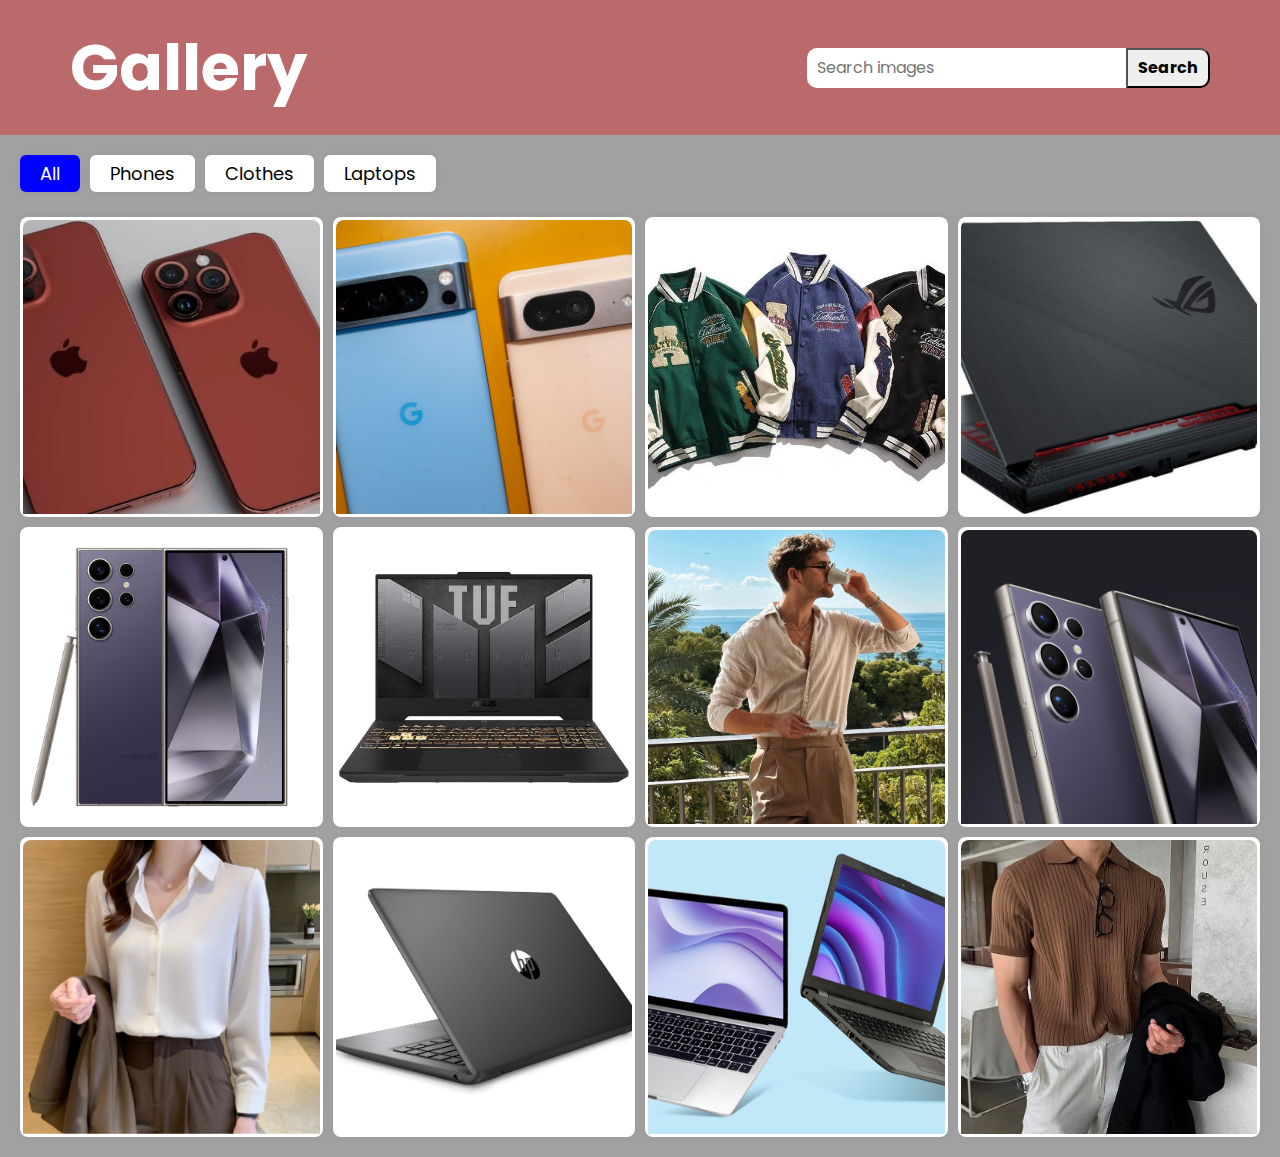
<file: Image gallery/index.html>
<!DOCTYPE html>
<html lang="en">
<head>
    <meta charset="UTF-8">
    <meta name="viewport" content="width=device-width, initial-scale=1.0">
    <title>Image Gallery</title>
    <link rel="stylesheet" href="style.css">
</head>
<body>
    <section class="header">
        <div class="logo">
            <h1>Gallery</h1>
        </div>
        <div class="search">
            <input type="search" placeholder="Search images" name="input-box" id="search-input" onkeyup="searchFun()" >
            <button id="search-btn">Search</button> 
        </div>
    </section>
    <!-- main container -->
    <section class="container">
        <div class="filter-buttons">
            <button class="active" data-name="all">All</button>
            <button data-name="phones">Phones</button>
            <button data-name="clothes">Clothes</button>
            <button data-name="laptops">Laptops</button>
        </div>
        <!-- images section -->
        <div class="filterable-cards" id="filterable-cards">
            <div class="card" data-name="phones">
                <img src="images/phones/iphone-15-launchpng-200418-16x9.png" onclick="imageview(this.src)" alt="">
            </div>
            <div class="card" data-name="phones">
                <img src="images/phones/Google Pixel 8 and Pixel 8 Pro.jpg" onclick="imageview(this.src)" alt="">
            </div>
            <div class="card" data-name="clothes">
                <img src="images/clothes/Green Bomber jackets.jpeg" onclick="imageview(this.src)" alt="">
            </div>
            <div class="card" data-name="laptops">
                <img src="images/laptops/Asus ROG.jpg" onclick="imageview(this.src)" alt="">
            </div>
            <div class="card" data-name="phones">
                <img src="images/phones/Galaxy S24 Ultra.png" onclick="imageview(this.src)" alt="">
            </div>
            <div class="card" data-name="laptops">
                <img src="images/laptops/asus-tuf-f15.jpg" onclick="imageview(this.src)" alt="">
            </div>
            <div class="card" data-name="clothes">
                <img src="images/clothes/old money dress.jpeg" onclick="imageview(this.src)" alt="">
            </div>
            <div class="card" data-name="phones">
                <img src="images/phones/galaxy-s24-ultra-titanium-violet.jpg" onclick="imageview(this.src)" alt="">
            </div>
            <div class="card" data-name="clothes">
                <img src="images/clothes/formal shirt.jpg" onclick="imageview(this.src)" alt="">
            </div>
            <div class="card" data-name="laptops">
                <img src="images/laptops/HP.jpeg" onclick="imageview(this.src)" alt="">
            </div>
            <div class="card" data-name="laptops">
                <img src="images/laptops/dell.jpg" onclick="imageview(this.src)" alt="">
            </div>
            <div class="card" data-name="clothes">
                <img src="images/clothes/formal men.jpg" onclick="imageview(this.src)" alt="">
            </div>
        </div>
        <div id="FullImageView">
            <img id="FullImage">
            <span id="CloseButton" onclick="CloseFullView()">&times;</span>
        </div>
    </section>
    
    <script src="main.js"></script>
</body>
</html>
</file>
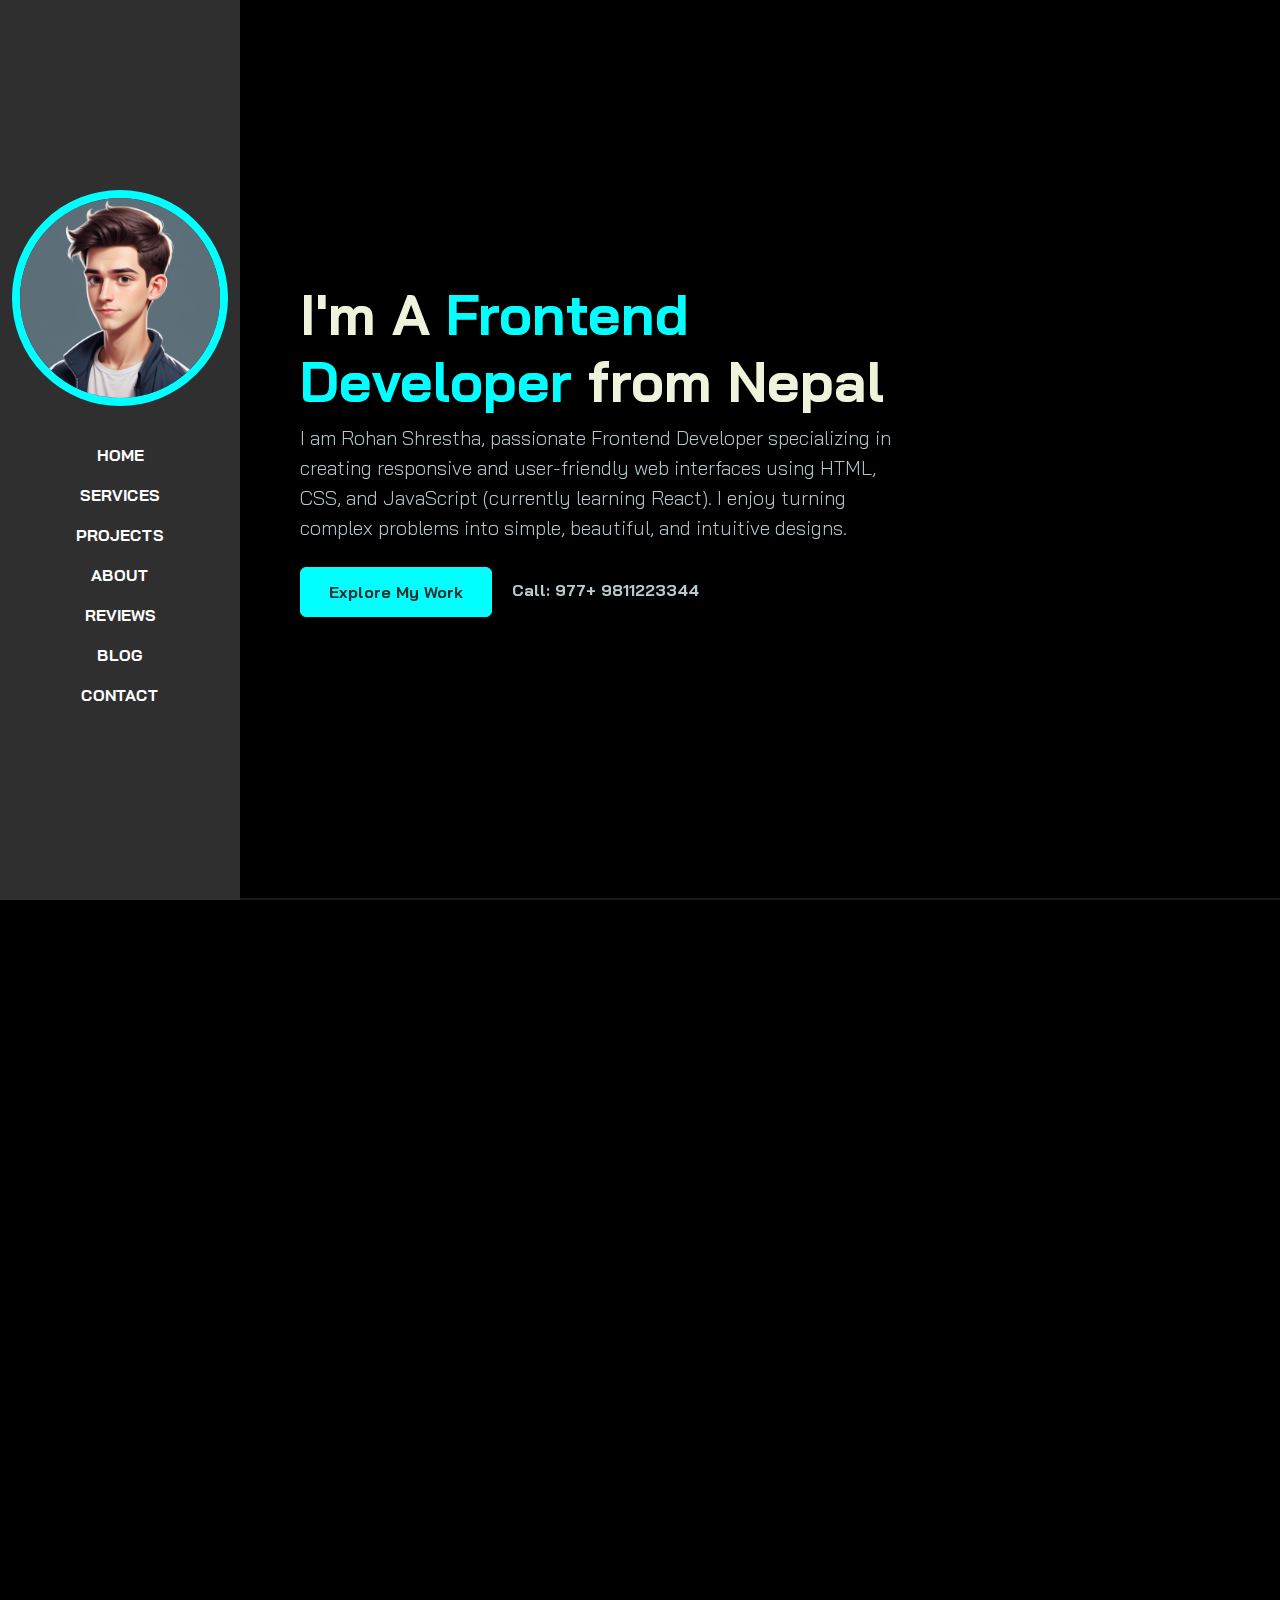
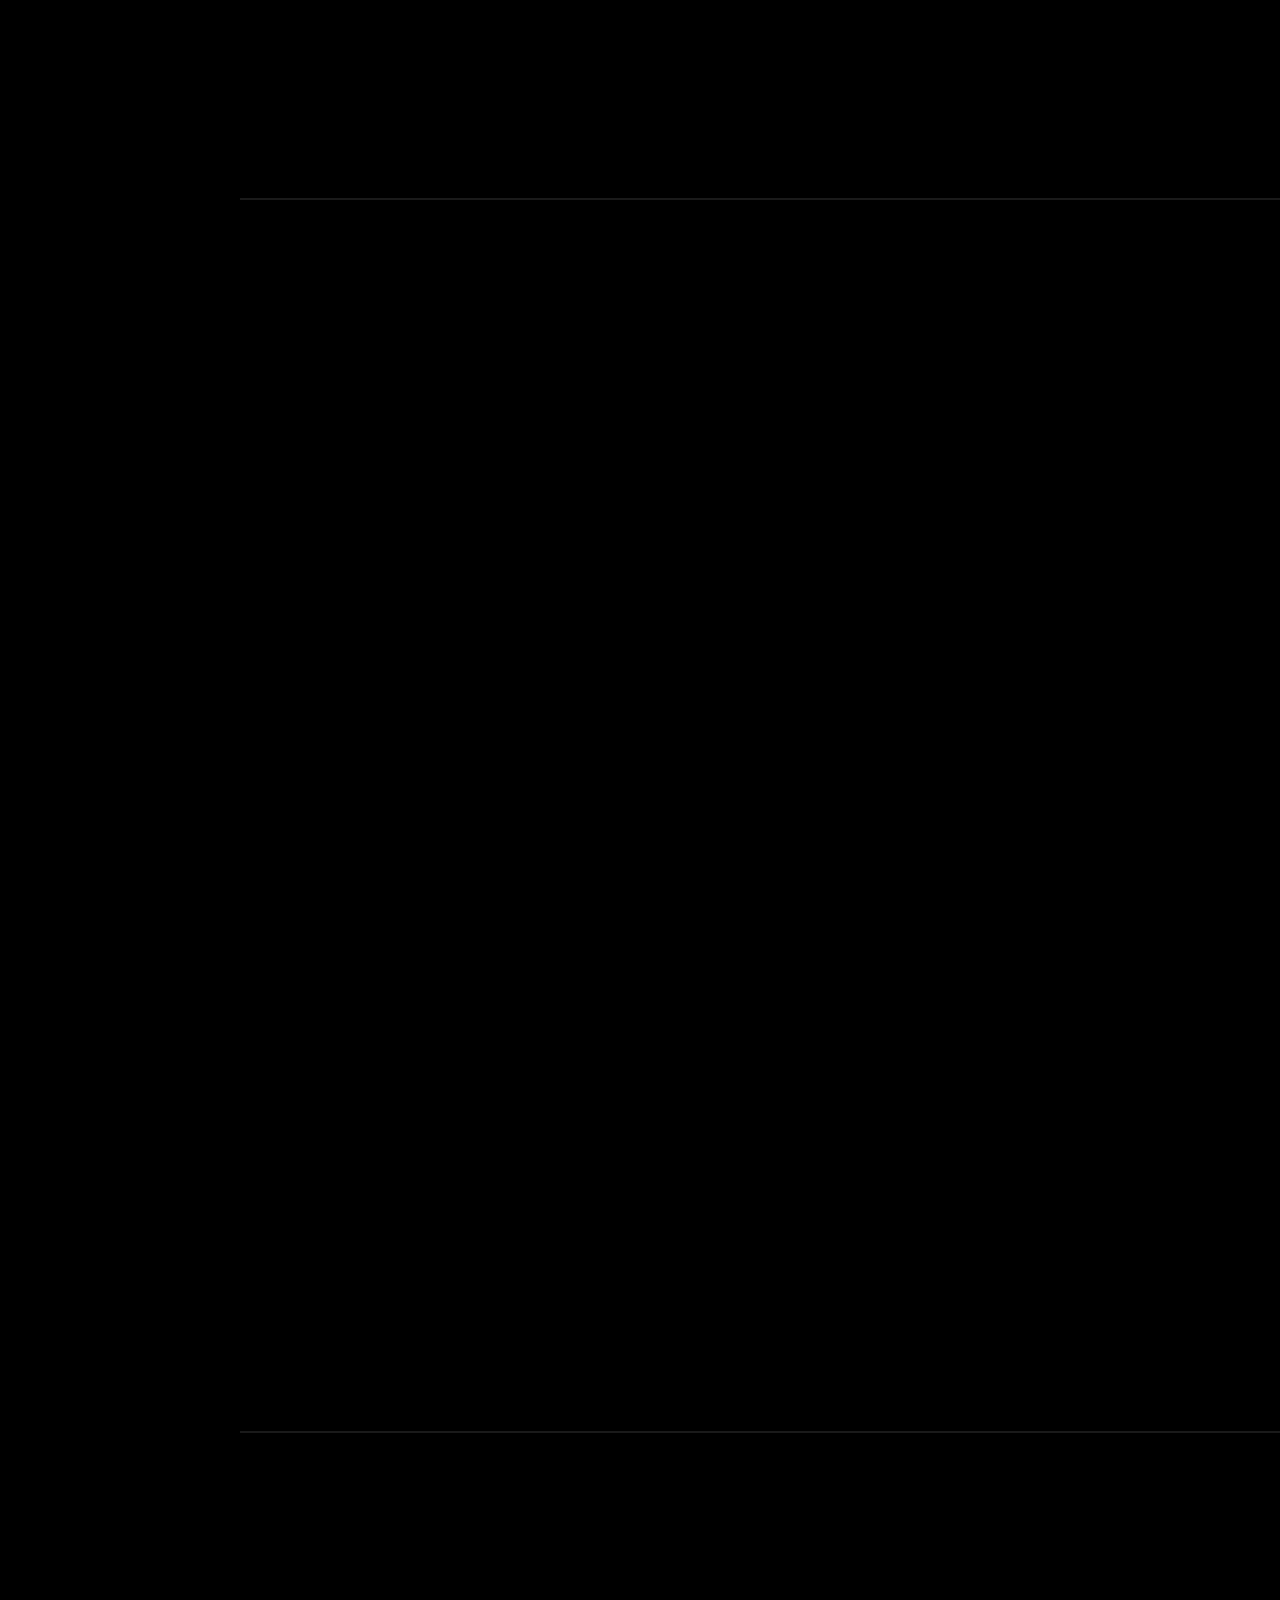
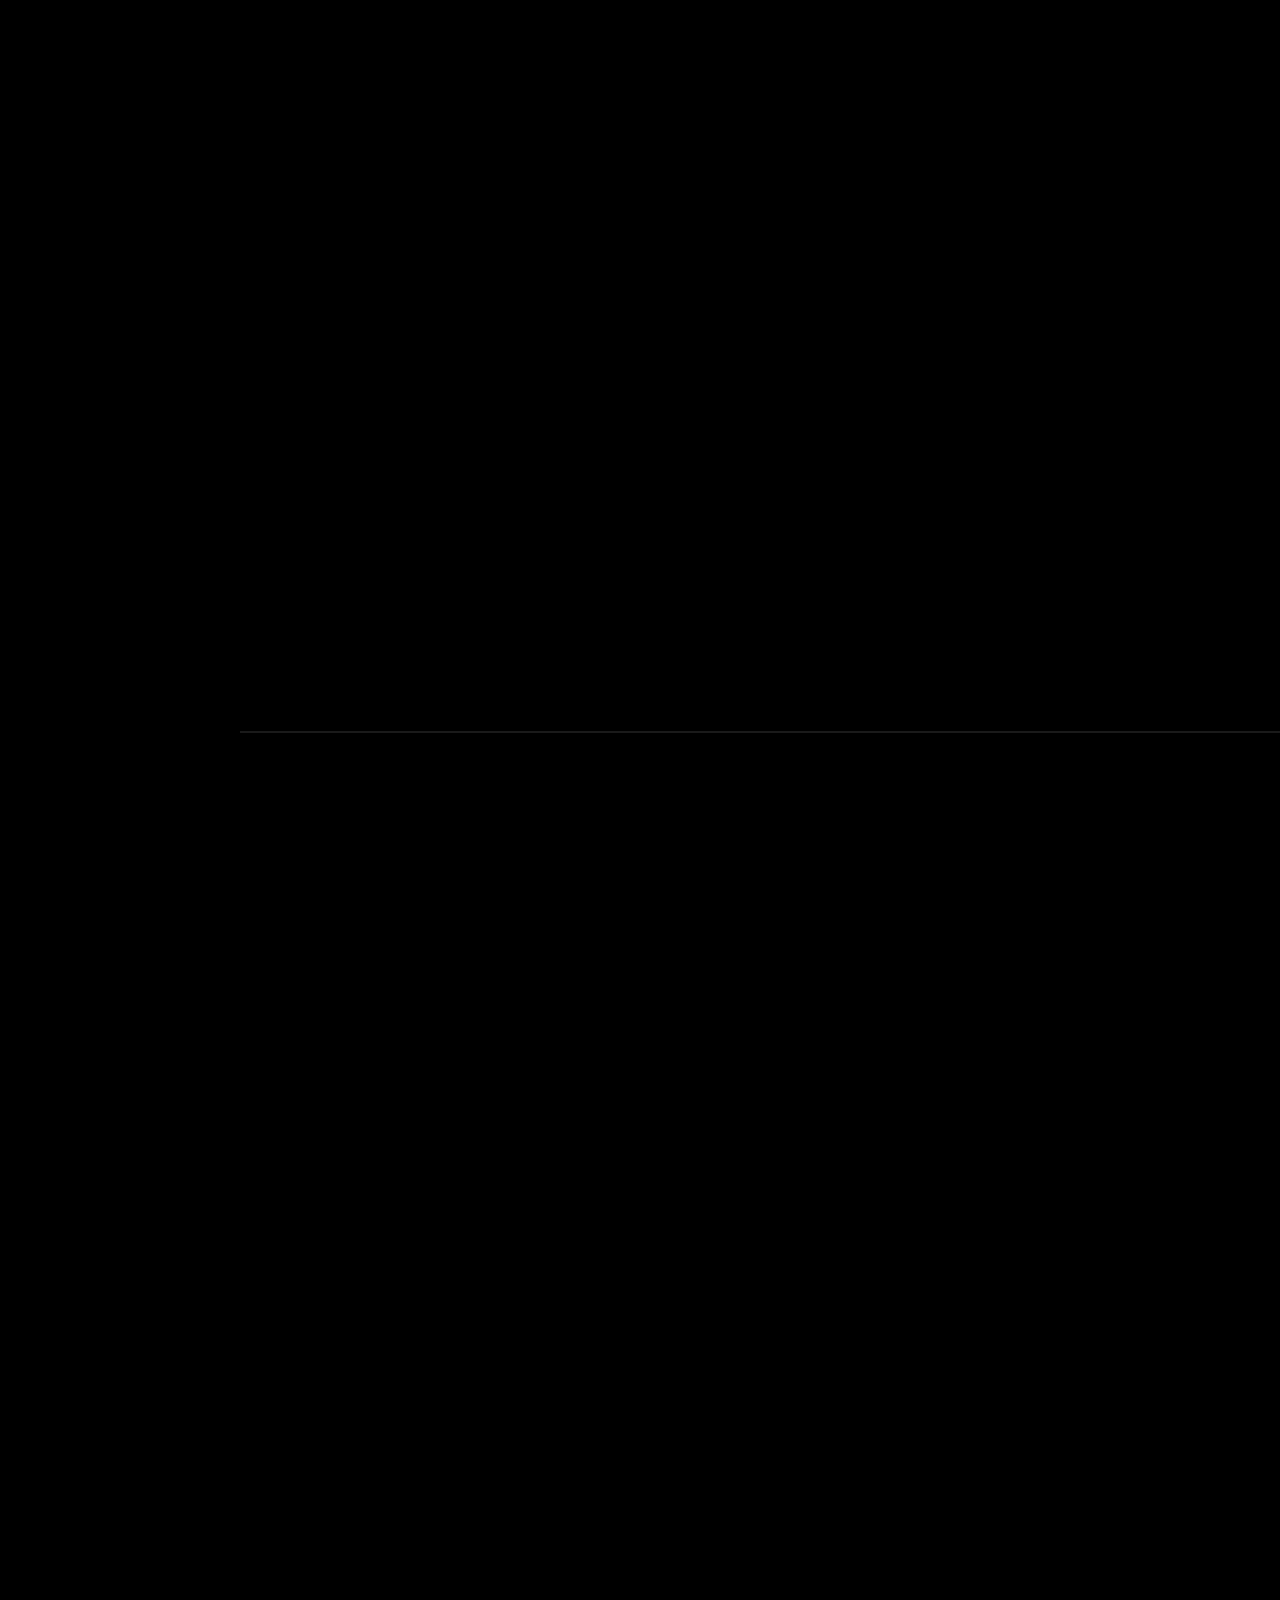
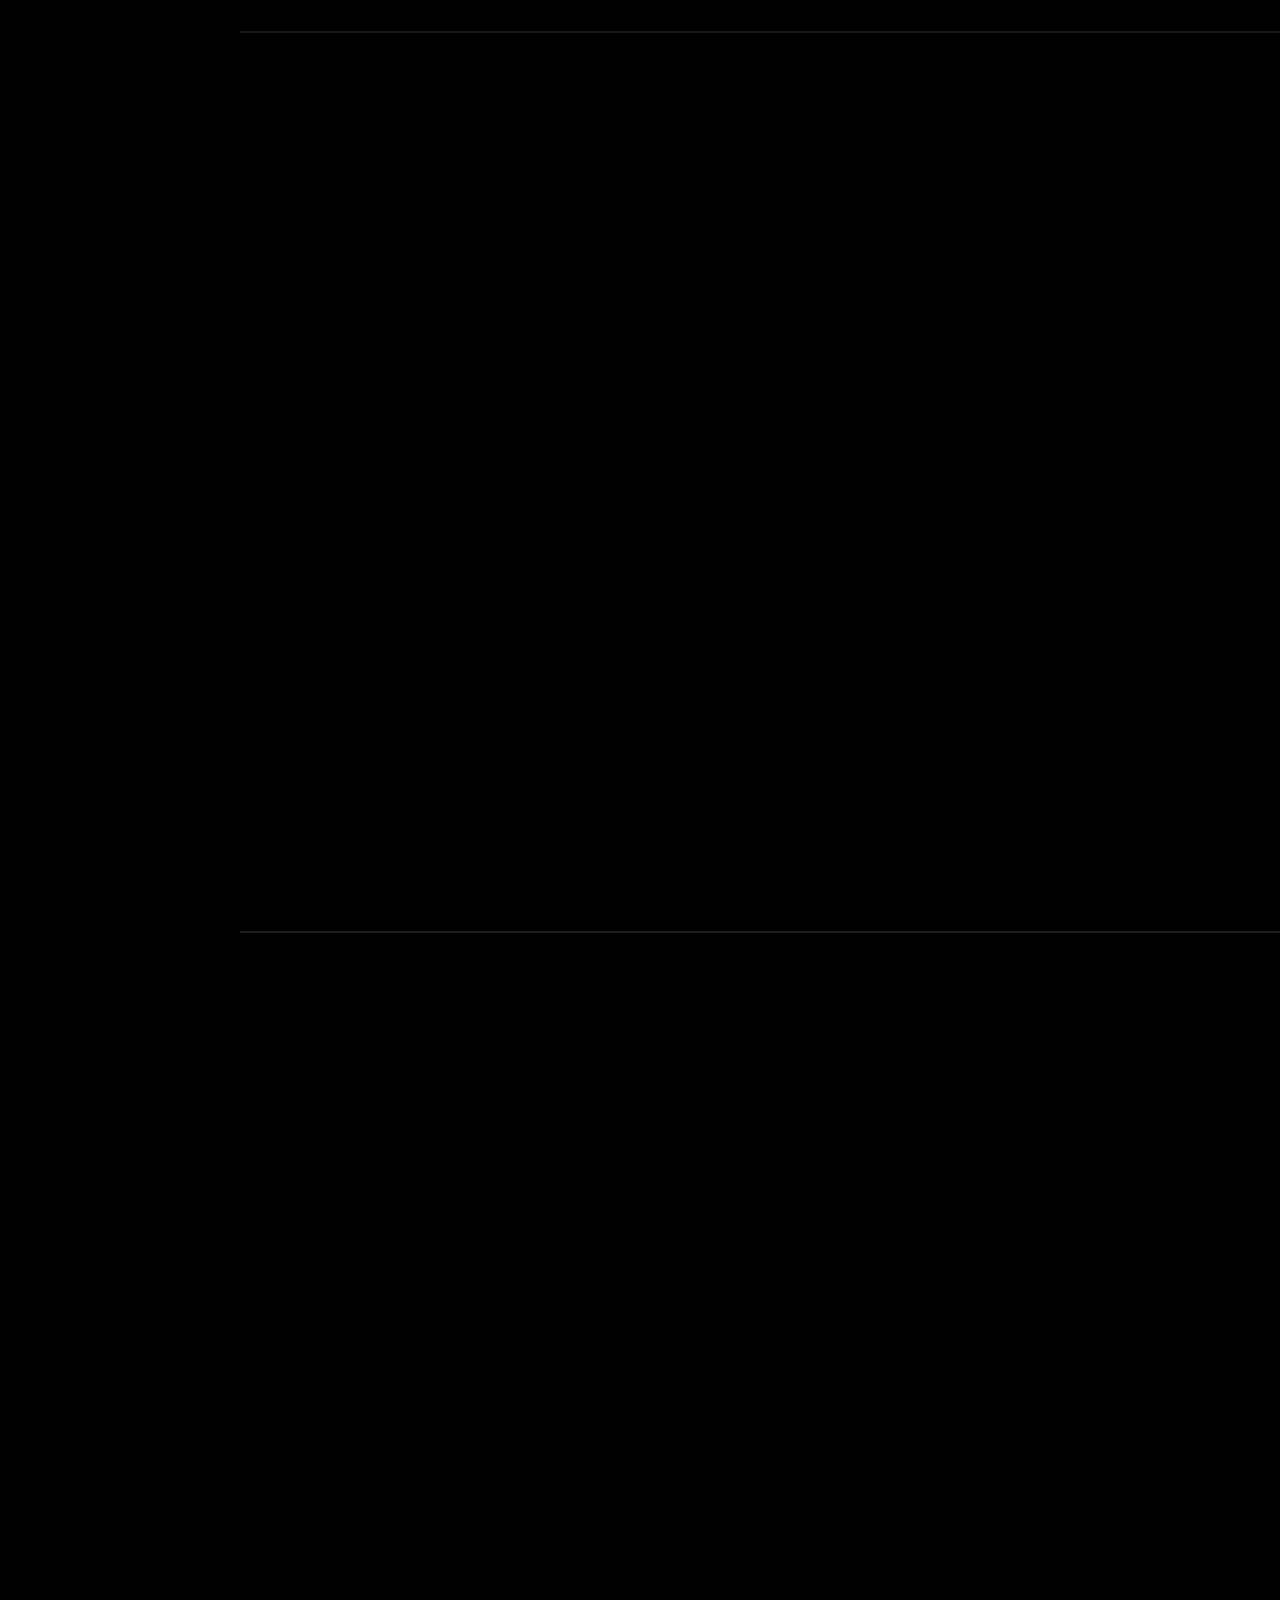
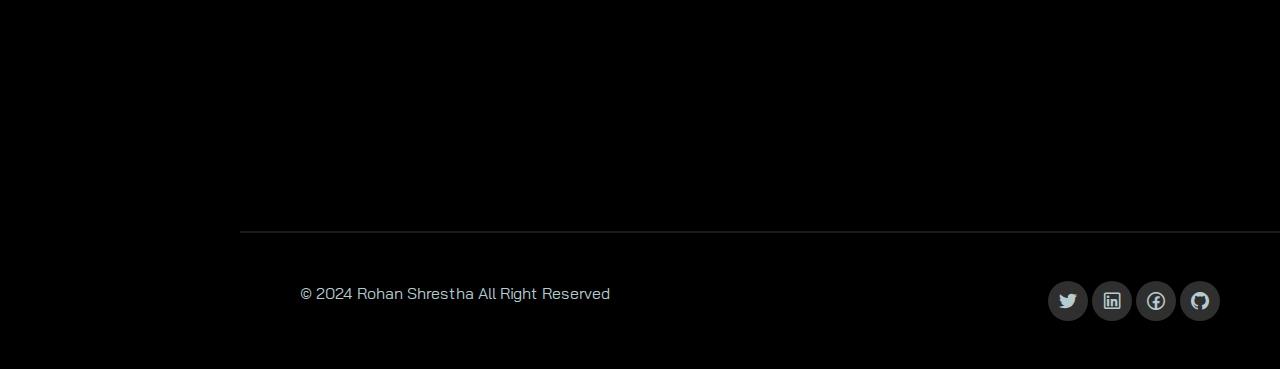
<file: Rohan Portfolio/index.html>
<!DOCTYPE html>
<html lang="en">
<head>
    <meta charset="UTF-8">
    <meta name="viewport" content="width=device-width, initial-scale=1.0">
    <title>Rohan Shrestha</title>
    <link rel="stylesheet" href="./assets/css/bootstrap.min.css">
    <link rel="stylesheet" href="./assets/css/aos.css">
    <link rel="stylesheet" href="./assets/css/line-awesome.min.css">
    <link rel="stylesheet" href="./assets/css/style.css">

</head>
<body data-bs-spy="scroll" data-bs-target=".navbar">
    <!-- nav bar -->
    <nav class="navbar navbar-expand-lg navbar-dark fixed-top">
        <div class="container flex-lg-column">
            <a class="navbar-brand mx-lg-auto mb-lg-4" href="#">
                <span class="h3 fw-bold d-block d-lg-none">Rohan Shrestha</span>
                <img src="./assets/images/profile2.jpg" class="d-none d-lg-block rounded-circle" alt="">
            </a>
            <button class="navbar-toggler" type="button" data-bs-toggle="collapse" data-bs-target="#navbarNav" aria-controls="navbarNav" aria-expanded="false" aria-label="Toggle navigation">
                <span class="navbar-toggler-icon"></span>
            </button>
            <div class="collapse navbar-collapse" id="navbarNav">
                <ul class="navbar-nav ms-auto flex-lg-column text-lg-center">
                    <li class="nav-item">
                        <a class="nav-link" href="">Home</a>
                    </li>
                    <li class="nav-item">
                        <a class="nav-link" href="#services">Services</a>
                    </li>
                    <li class="nav-item">
                        <a class="nav-link" href="#projects">Projects</a>
                    </li>
                    <li class="nav-item">
                        <a class="nav-link" href="#about">About</a>
                    </li>
                    <li class="nav-item">
                        <a class="nav-link" href="#reviews">Reviews</a>
                    </li>
                    <li class="nav-item">
                        <a class="nav-link" href="#blog">Blog</a>
                    </li>
                    <li class="nav-item">
                        <a class="nav-link" href="#contact">Contact</a>
                    </li>
                </ul>
            </div>
        </div>
    </nav>

    <!-- content wrapper -->
    <div id="content-wrapper">
        
        <!-- home -->
        <section class="full-height px-lg-5">
            <div class="container">
                <div class="row">
                    <div class="col-lg-8">
                        <h1 class="display-4 fw-bold" data-aos="fade-up">I'm A <span class="text-brand">Frontend Developer</span> from Nepal</h1>
                        <p class="lead mt-2 mb-4" data-aos="fade-up" data-aos-delay="300">I am Rohan Shrestha, passionate Frontend Developer specializing in creating responsive and user-friendly web interfaces using HTML, CSS, and JavaScript (currently learning React). I enjoy turning complex problems into simple, beautiful, and intuitive designs.</p>
                        <div data-aos="fade-up" data-aos-delay="600">
                            <a href="#projects" class="btn btn-brand me-3">Explore My Work</a>
                            <a href="#" class="link-custom">Call: 977+ 9811223344</a>
                        </div>
                    </div>
                </div>
            </div>
        </section>
        
        <!-- services -->
        <section id="services" class="full-height px-lg-5">
            <div class="container">

                <div class="row pb-4" data-aos="fade-up">
                    <div class="col-lg-8">
                        <h6 class="text-brand">SERVICES</h6>
                        <h1>Services That I Provide</h1>
                    </div>
                </div>

                <div class="row gy-4">

                    <div class="col-md-4" data-aos="fade-up">
                        <div class="service p-4 bg-base rounded-4 shadow-effect">
                            <div class="iconbox rounded-4">
                                <i class="lab la-figma"></i>
                            </div>
                            <h5 class="mt-4 mb-2">UI/UX Design</h5>
                            <p>Lorem, ipsum dolor sit amet consectetur adipisicing elit. Ducimus libero dolorem officia sint. Quidem, dolor.</p>
                            <a href="#" class="link-custom">Read more</a>
                        </div>
                    </div>
                    <div class="col-md-4" data-aos="fade-up" data-aos-delay="300">
                        <div class="service p-4 bg-base rounded-4 shadow-effect">
                            <div class="iconbox rounded-4">
                                <i class="las la-pencil-ruler"></i>
                            </div>
                            <h5 class="mt-4 mb-2">Web Design</h5>
                            <p>Lorem, ipsum dolor sit amet consectetur adipisicing elit. Ducimus libero dolorem officia sint. Quidem, dolor.</p>
                            <a href="#" class="link-custom">Read more</a>
                        </div>
                    </div>
                    <div class="col-md-4" data-aos="fade-up" data-aos-delay="600">
                        <div class="service p-4 bg-base rounded-4 shadow-effect">
                            <div class="iconbox rounded-4">
                                <i class="las la-laptop-code"></i>
                            </div>
                            <h5 class="mt-4 mb-2">Web Development</h5>
                            <p>Lorem, ipsum dolor sit amet consectetur adipisicing elit. Ducimus libero dolorem officia sint. Quidem, dolor.</p>
                            <a href="#" class="link-custom">Read more</a>
                        </div>
                    </div>
                </div>
            </div>
        </section>
        
        <!-- Projects -->
        <section id="projects" class="full-height px-lg-5">
            <div class="container">

                <div class="row pb-4" data-aos="fade-up">
                    <div class="col-lg-8">
                        <h6 class="text-brand">PROJECTS</h6>
                        <h1>My Recents Projects</h1>
                    </div>
                </div>
                <div class="row gy-4">

                    <div class="col-md-4" data-aos="fade-up">
                        <div class="card-custom rounded-4 bg-base shadow-effect ">
                            <div class="card-custom-image rounded-4">
                                <img class="rounded-4" src="./assets/images/projectwork3.jpeg" alt="">
                                <div class="card-custom-content p-4">
                                    <h4>Landing Page Design</h4>
                                    <p>Lorem ipsum, dolor sit amet consectetur adipisicing elit. Sapiente cumque provident rem aperiam labore possimus?</p>
                                    <a href="#" class="link-custom">Read more</a>
                                </div>
                            </div>
                        </div>
                    </div>
                    <div class="col-md-4" data-aos="fade-up" data-aos-delay="300">
                        <div class="card-custom rounded-4 bg-base shadow-effect ">
                            <div class="card-custom-image rounded-4">
                                <img class="rounded-4" src="./assets/images/projectwork3.jpeg" alt="">
                                <div class="card-custom-content p-4">
                                    <h4>Landing Page Design</h4>
                                    <p>Lorem ipsum, dolor sit amet consectetur adipisicing elit. Sapiente cumque provident rem aperiam labore possimus?</p>
                                    <a href="#" class="link-custom">Read more</a>
                                </div>
                            </div>
                        </div>
                    </div>
                    <div class="col-md-4" data-aos="fade-up" data-aos-delay="600">
                        <div class="card-custom rounded-4 bg-base shadow-effect ">
                            <div class="card-custom-image rounded-4">
                                <img class="rounded-4" src="./assets/images/projectwork3.jpeg" alt="">
                                <div class="card-custom-content p-4">
                                    <h4>Landing Page Design</h4>
                                    <p>Lorem ipsum, dolor sit amet consectetur adipisicing elit. Sapiente cumque provident rem aperiam labore possimus?</p>
                                    <a href="#" class="link-custom">Read more</a>
                                </div>
                            </div>
                        </div>
                    </div>
                    <div class="col-md-4" data-aos="fade-up" >
                        <div class="card-custom rounded-4 bg-base shadow-effect ">
                            <div class="card-custom-image rounded-4">
                                <img class="rounded-4" src="./assets/images/projectwork3.jpeg" alt="">
                                <div class="card-custom-content p-4">
                                    <h4>Landing Page Design</h4>
                                    <p>Lorem ipsum, dolor sit amet consectetur adipisicing elit. Sapiente cumque provident rem aperiam labore possimus?</p>
                                    <a href="#" class="link-custom">Read more</a>
                                </div>
                            </div>
                        </div>
                    </div>
                    <div class="col-md-4" data-aos="fade-up" data-aos-delay="300">
                        <div class="card-custom rounded-4 bg-base shadow-effect ">
                            <div class="card-custom-image rounded-4">
                                <img class="rounded-4" src="./assets/images/projectwork3.jpeg" alt="">
                                <div class="card-custom-content p-4">
                                    <h4>Landing Page Design</h4>
                                    <p>Lorem ipsum, dolor sit amet consectetur adipisicing elit. Sapiente cumque provident rem aperiam labore possimus?</p>
                                    <a href="#" class="link-custom">Read more</a>
                                </div>
                            </div>
                        </div>
                    </div>
                    <div class="col-md-4" data-aos="fade-up" data-aos-delay="600">
                        <div class="card-custom rounded-4 bg-base shadow-effect ">
                            <div class="card-custom-image rounded-4">
                                <img class="rounded-4" src="./assets/images/projectwork3.jpeg" alt="">
                                <div class="card-custom-content p-4">
                                    <h4>Landing Page Design</h4>
                                    <p>Lorem ipsum, dolor sit amet consectetur adipisicing elit. Sapiente cumque provident rem aperiam labore possimus?</p>
                                    <a href="#" class="link-custom">Read more</a>
                                </div>
                            </div>
                        </div>
                    </div>
                </div>
            </div>
        </section>
    
        <!-- about -->
        <section id="about" class="full-height px-lg-5">
            <div class="container">
                <div class="row pb-4" data-aos="fade-up">
                    <div class="col-lg-8">
                        <h6 class="text-brand">ABOUT</h6>
                        <h1>My Education and Experience</h1>
                    </div>
                </div>

                <div class="row gy-5">
                    <div class="col-lg-6">
                        <h3 class="mb-4" data-aos="fade-up" data-aos-delay="300">Education</h3>
                        <div class="row gy-4">

                            <div class="col-12"  data-aos="fade-up" data-aos-delay="600">
                                <div class="bg-base p-4 rounded-4 shadow-effect">
                                    <h4>BSc.CSIT</h4>
                                    <p class="text-brand mb-2">Tribhuvan University (2022 - running)</p>
                                    <p class="mb-0">Lorem ipsum dolor sit amet consectetur adipisicing elit. Vel, laudantium.</p>
                                </div>
                            </div>
                            <div class="col-12"  data-aos="fade-up" data-aos-delay="600">
                                <div class="bg-base p-4 rounded-4 shadow-effect">
                                    <h4>BSc.CSIT</h4>
                                    <p class="text-brand mb-2">Tribhuvan University (2022 - running)</p>
                                    <p class="mb-0">Lorem ipsum dolor sit amet consectetur adipisicing elit. Vel, laudantium.</p>
                                </div>
                            </div>
                            <div class="col-12"  data-aos="fade-up" data-aos-delay="600">
                                <div class="bg-base p-4 rounded-4 shadow-effect">
                                    <h4>BSc.CSIT</h4>
                                    <p class="text-brand mb-2">Tribhuvan University (2022 - running)</p>
                                    <p class="mb-0">Lorem ipsum dolor sit amet consectetur adipisicing elit. Vel, laudantium.</p>
                                </div>
                            </div>

                        </div>
                    </div>

                    <div class="col-lg-6">

                        <h3 class="mb-4" data-aos="fade-up" data-aos-delay="300">Experience</h3>
                        <div class="row gy-4">

                            <div class="col-12"  data-aos="fade-up" data-aos-delay="600">
                                <div class="bg-base p-4 rounded-4 shadow-effect">
                                    <h4>Web Developer</h4>
                                    <p class="text-brand mb-2">InfoTech (2022 - 2024)</p>
                                    <p class="mb-0">Lorem ipsum dolor sit amet consectetur adipisicing elit. Vel, laudantium.</p>
                                </div>
                            </div>
                            <div class="col-12"  data-aos="fade-up" data-aos-delay="600">
                                <div class="bg-base p-4 rounded-4 shadow-effect">
                                    <h4>Web Developer</h4>
                                    <p class="text-brand mb-2">InfoTech (2022 - 2024)</p>
                                    <p class="mb-0">Lorem ipsum dolor sit amet consectetur adipisicing elit. Vel, laudantium.</p>
                                </div>
                            </div>
                            <div class="col-12"  data-aos="fade-up" data-aos-delay="600">
                                <div class="bg-base p-4 rounded-4 shadow-effect">
                                    <h4>Web Developer</h4>
                                    <p class="text-brand mb-2">InfoTech (2022 - 2024)</p>
                                    <p class="mb-0">Lorem ipsum dolor sit amet consectetur adipisicing elit. Vel, laudantium.</p>
                                </div>
                            </div>
                        </div>

                    </div>
                </div>
                
            </div>
        </section>

        <!-- review -->
        <section id="reviews" class="full-height px-lg-5">
            <div class="container">

                <div class="row pb-4" data-aos="fade-up">
                    <div class="col-lg-8">
                        <h6 class="text-brand">REVIEWS</h6>
                        <h1>What my Clients say</h1>
                    </div>
                </div>

                <div class="row gy-4">
                    <div class="col-md-4" data-aos="fade-up">

                        <div class="review shadow-effect bg-base p-4 rounded-4">
                            <div class="text-brand h5">
                                <i class="las la-star"></i>
                                <i class="las la-star"></i>
                                <i class="las la-star"></i>
                                <i class="las la-star"></i>
                                <i class="las la-star"></i>
                            </div>
                            <p class="my-3">Lorem ipsum dolor sit amet consectetur, adipisicing elit. Voluptate veritatis provident quibusdam unde doloribus? Eligendi blanditiis reiciendis nesciunt dolorem minima.</p>
                            <div class="person">
                                <h5 class="mb-0">Ram lal</h5>
                                <p class="mb-0">Twitter</p>
                            </div>
                        </div>
                        
                    </div>

                    <div class="col-md-4" data-aos="fade-up" data-aos-delay="300">
                        <div class="review shadow-effect bg-base p-4 rounded-4">
                            <div class="text-brand h5">
                                <i class="las la-star"></i>
                                <i class="las la-star"></i>
                                <i class="las la-star"></i>
                                <i class="las la-star"></i>
                                <i class="las la-star"></i>
                            </div>
                            <p class="my-3">Lorem ipsum dolor sit amet consectetur, adipisicing elit. Voluptate veritatis provident quibusdam unde doloribus? Eligendi blanditiis reiciendis nesciunt dolorem minima.</p>
                            <div class="person">
                                <h5 class="mb-0">Ram lal</h5>
                                <p class="mb-0">Twitter</p>
                            </div>
                        </div>
                    </div>

                    <div class="col-md-4" data-aos="fade-up" data-aos-delay="600">
                        <div class="review shadow-effect bg-base p-4 rounded-4">
                            <div class="text-brand h5">
                                <i class="las la-star"></i>
                                <i class="las la-star"></i>
                                <i class="las la-star"></i>
                                <i class="las la-star"></i>
                                <i class="las la-star"></i>
                            </div>
                            <p class="my-3">Lorem ipsum dolor sit amet consectetur, adipisicing elit. Voluptate veritatis provident quibusdam unde doloribus? Eligendi blanditiis reiciendis nesciunt dolorem minima.</p>
                            <div class="person">
                                <h5 class="mb-0">Ram lal</h5>
                                <p class="mb-0">Twitter</p>
                            </div>
                        </div>
                    </div>
                </div>
                
            </div>
        </section>

        <!-- Blog -->
        <section id="blog" class="full-height px-lg-5">
            <div class="container">

                <div class="row pb-4" data-aos="fade-up">
                    <div class="col-lg-8">
                        <h6 class="text-brand">BLOGS</h6>
                        <h1>My Blog Posts</h1>
                    </div>
                </div>

                <div class="row gy-4">

                    <div class="col-md-4" data-aos="fade-up">
                        <div class="card-custom rounded-4 bg-base shadow-effect ">
                            <div class="card-custom-image rounded-4">
                                <img class="rounded-4" src="./assets/images/projectwork3.jpeg" alt="">
                                <div class="card-custom-content p-4">
                                    <p class="text-brand mb-2">30 July, 2024</p>
                                    <h5 class="mb-4 ">Design a creative landing page using Bootstrap 5</h5>
                                    <a href="#" class="link-custom">Read more</a>
                                </div>
                            </div>
                        </div>
                    </div>
                    <div class="col-md-4" data-aos="fade-up" data-aos-delay="300">
                        <div class="card-custom rounded-4 bg-base shadow-effect ">
                            <div class="card-custom-image rounded-4">
                                <img class="rounded-4" src="./assets/images/projectwork3.jpeg" alt="">
                                <div class="card-custom-content p-4">
                                    <p class="text-brand mb-2">30 July, 2024</p>
                                    <h5 class="mb-4 ">Design a creative landing page using Bootstrap 5</h5>
                                    <a href="#" class="link-custom">Read more</a>
                                </div>
                            </div>
                        </div>
                    </div>
                    <div class="col-md-4" data-aos="fade-up" data-aos-delay="600">
                        <div class="card-custom rounded-4 bg-base shadow-effect ">
                            <div class="card-custom-image rounded-4">
                                <img class="rounded-4" src="./assets/images/projectwork3.jpeg" alt="">
                                <div class="card-custom-content p-4">
                                    <p class="text-brand mb-2">30 July, 2024</p>
                                    <h5 class="mb-4 ">Design a creative landing page using Bootstrap 5</h5>
                                    <a href="#" class="link-custom">Read more</a>
                                </div>
                            </div>
                        </div>
                    </div>
                </div>
                
            </div>
        </section>
        
        <!-- contact -->
        <section id="contact" class="full-height px-lg-5">
            <div class="container">

                <div class="row justify-content-center text-center" data-aos="fade-up">
                    <div class="col-lg-8 pb-4">
                        <h6 class="text-brand">CONTACT</h6>
                        <h1>Interested in working together? <br> Let's talk
                        </h1>
                    </div>

                    <div class="col-lg-8">
                        <form action="#" class="row g-lg-3 gy-3">
                            <div class="form-group col-md-6">
                                <input type="text" class="form-control" placeholder="Enter your name">
                            </div>
                            <div class="form-group col-md-6">
                                <input type="email" class="form-control" placeholder="Enter your email">
                            </div>
                            <div class="form-group col-12">
                                <input type="text" class="form-control" placeholder="Enter subject">
                            </div>
                            <div class="form-group col-12">
                                <textarea name="" rows="4" class="form-control" placeholder="Enter your message"></textarea>
                            </div>
                            <div class="form-group col-12 d-grid">
                                <button type="submit" class="btn btn-brand">Contact me</button>
                            </div>
                        </form>
                    </div>
                    
                </div>
            </div>
        </section>

        <!-- footer -->
        <footer class="py-5 px-lg-5">
            <div class="container">
                <div class="row gy-4 justify-content-between">
                    <div class="col-auto">
                        <p class="mb-0">&#169; 2024 Rohan Shrestha All Right Reserved</p>
                    </div>
                    <div class="col-auto">
                        <div class="social-icons">
                            <a href="#"><i class="lab la-twitter"></i></a>
                            <a href="#"><i class="lab la-linkedin"></i></a>
                            <a href="#"><i class="lab la-facebook"></i></a>
                            <a href="#"><i class="lab la-github"></i></a>
                        </div>
                    </div>
                </div>
            </div>
        </footer>
        
    </div>

    <script src="./assets/js/bootstrap.bundle.min.js"></script>
    <script src="./assets/js/aos.js"></script>
    <script src="./assets/js/main.js"></script>
</body>
</html>
</file>
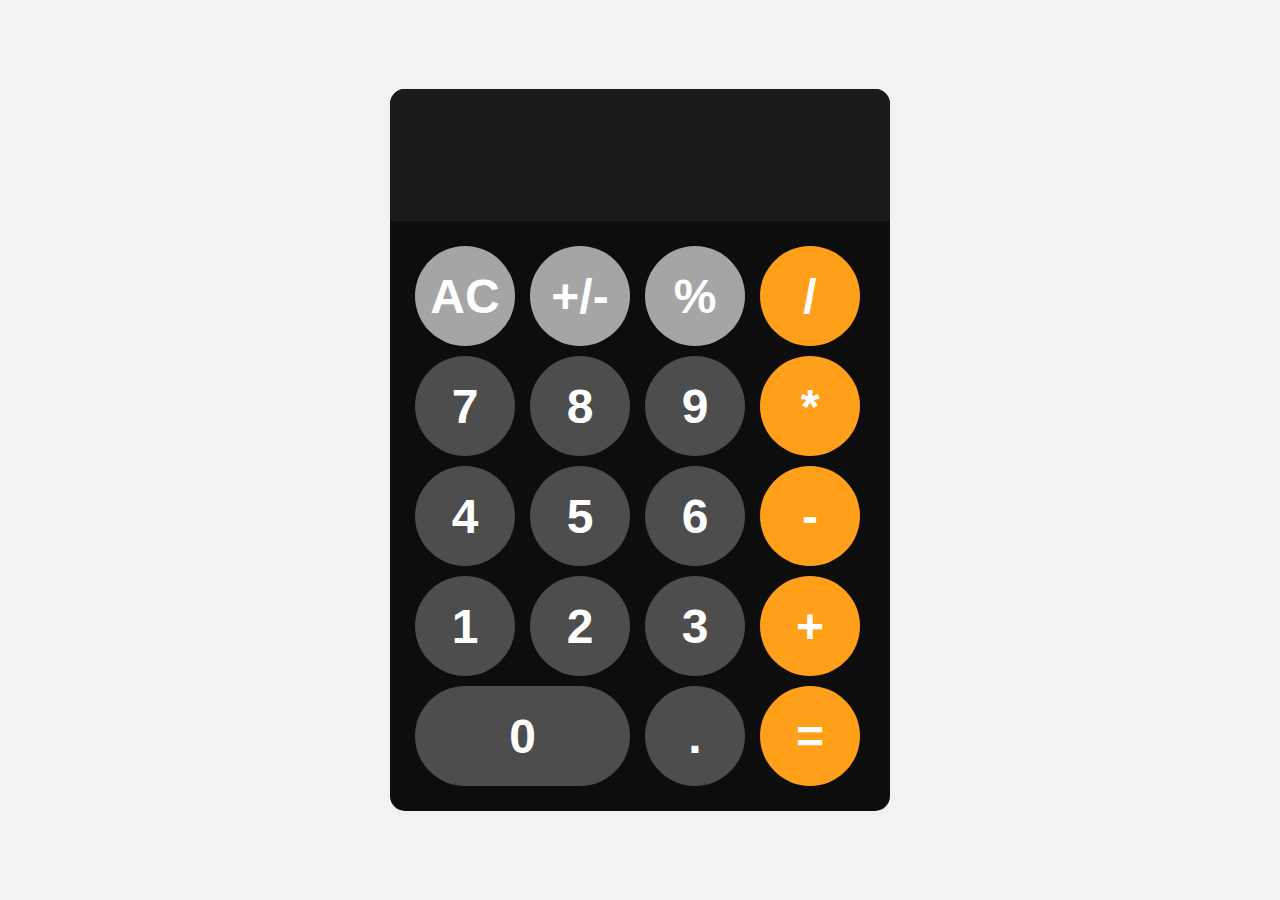
<file: Calculator/Calculator.html>
<!DOCTYPE html>
<html lang="en">
<head>
    <meta charset="UTF-8">
    <meta name="viewport" content="width=device-width, initial-scale=1.0">
    <title>Calculator</title>
    <link rel="stylesheet" href="Calculator.css">
</head>
<body>
    
    <div id="calculator">
        <input id="display" readonly>
        <div id="keys">
            <button onclick="clearDisplay()" class="top-3">AC</button>
            <button onclick="toggleSign()" class="top-3">+/-</button>
            <button onclick="percentage()" class="top-3">%</button>
            <button onclick="appendToDisplay('/')" class="operator-btn">/</button>
            <button onclick="appendToDisplay('7')">7</button>
            <button onclick="appendToDisplay('8')">8</button>
            <button onclick="appendToDisplay('9')">9</button>
            <button onclick="appendToDisplay('*')" class="operator-btn">*</button>
            <button onclick="appendToDisplay('4')">4</button>
            <button onclick="appendToDisplay('5')">5</button>
            <button onclick="appendToDisplay('6')">6</button>
            <button onclick="appendToDisplay('-')" class="operator-btn">-</button>
            <button onclick="appendToDisplay('1')">1</button>
            <button onclick="appendToDisplay('2')">2</button>
            <button onclick="appendToDisplay('3')">3</button>
            <button onclick="appendToDisplay('+')" class="operator-btn">+</button>
        </div>
        <div id="zero">
            <button onclick="appendToDisplay('0')" id="zero-btn">0</button>
            <div id="bottom-keys">
                <button onclick="appendToDisplay('.')">.</button>
                <button onclick="calculate()" class="operator-btn">=</button>
            </div>
        </div>
    </div>

    <script src="main.js"></script>
</body>
</html>
</file>
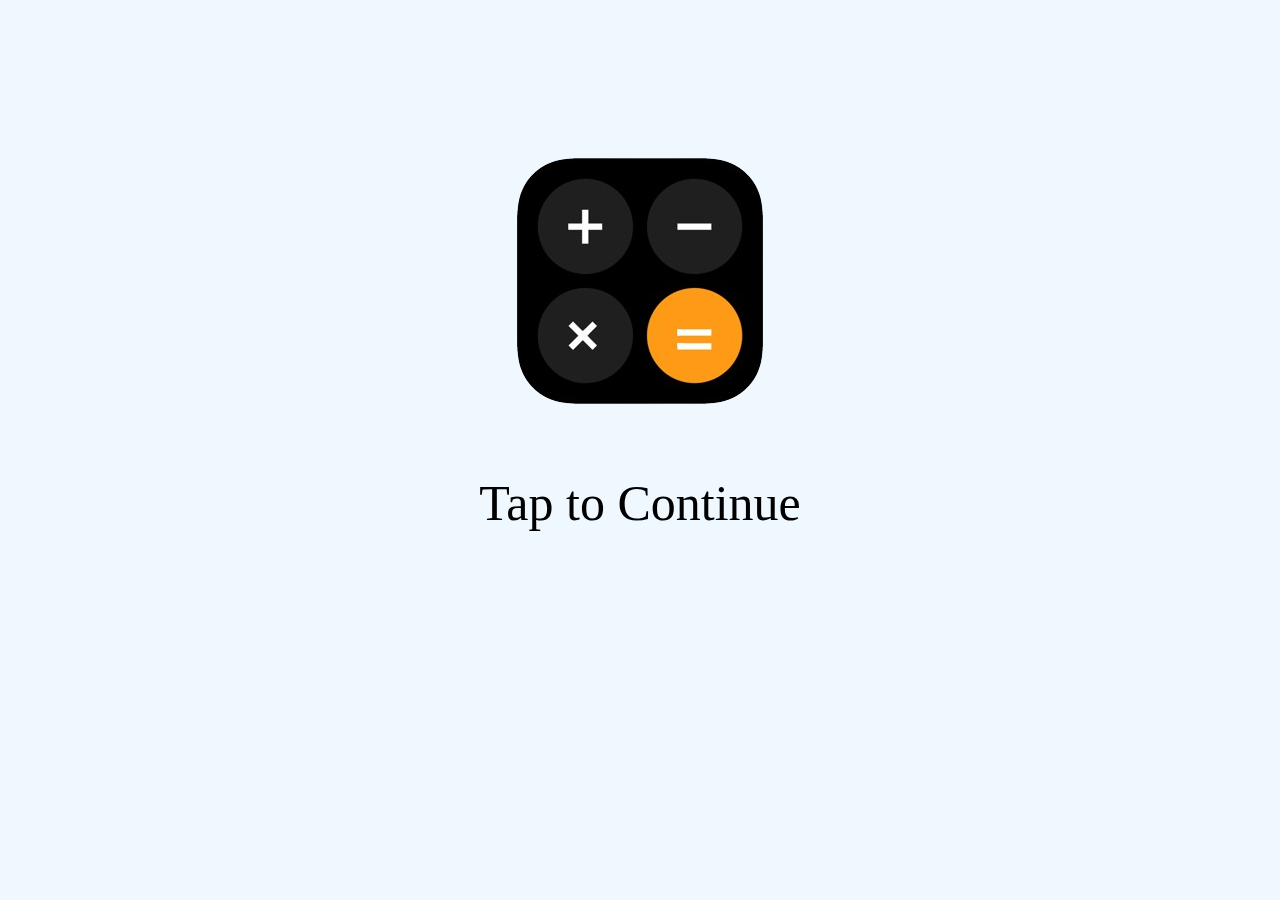
<file: Calculator/loading.html>
<!DOCTYPE html>
<html lang="en">
<head>
    <meta charset="UTF-8">
    <meta name="viewport" content="width=device-width, initial-scale=1.0">
    <title>Loading Calculator</title>
    <link rel="stylesheet" href="loading.css">
</head>
<body>
    
    <div class="loading">
        <a href="Calculator.html">
            <img src="images/calculatorLogo.png" alt="calculator logo">
        </a>
        <a href="Calculator.html">
            <label for="loading">Tap to Continue</label>
        </a>
    </div>
</body>
</html>
</file>
<file: Image gallery/style.css>
@import url('https://fonts.googleapis.com/css2?family=Poppins:ital,wght@0,100;0,200;0,300;0,400;0,500;0,600;0,700;0,800;0,900;1,100;1,200;1,300;1,400;1,500;1,600;1,700;1,800;1,900&display=swap');
*{
    margin: 0;
    padding: 0;
    font-family: 'Poppins',sans-serif;
    box-sizing: border-box;
}
body{
    height: 100%;
    width: 100%;
    background-color: #a1a1a1;
    
}

.header{
    padding: 20px 70px;
    display: flex;
    align-items: center;
    justify-content: space-between;
    /* height: 100px; */
    width: 100%;
    background-color: rgb(186, 106, 106);
    color: white;
    /* padding-left: 100px; */
    /* gap: 400px; */
}
.header .logo{
    /* margin-left: 100px; */
    font-size: 32px;
}
/* .header .search{
    margin-left: 700px;
} */
.header .search input{
    display: block;
    width: 400px;
    height: 40px;
    border: none;
    outline: none;
    padding: 0 85px 0 10px;
    border-radius: 10px;
    font-size: 16px;
}
.header .search #search-btn{
    display: block;
    margin-top: -40px;
    margin-left: 319px;
    font-size: 16px;
    font-weight: bold;
    height: 40px;
    padding: 0 10px;
    border-top-right-radius: 10px;
    border-bottom-right-radius: 10px;
}
.search #search-btn:hover{
    cursor: pointer;
}

@media screen and (max-width:740px) {
    .header .search{
        display: none;
    }
    
}

/* container section */
.container{
    position: relative;
    /* max-width: 1350px; */
    width: 100%;
    padding: 20px;
    /* margin: 10px 0 0 80px; */
    
}
.filter-buttons{
    display: flex;
    align-items: center;
    flex-wrap: wrap;
    gap: 10px;
}
.filter-buttons button{
    padding: 5px 20px;
    font-size: 18px;
    background-color: #fff;
    border: none;
    border-radius: 6px;
    box-shadow: 0 0 10px rgba(0, 0, 0, 0.05);
}
.filter-buttons button.active{
    background-color: blue;
    color: #fff;
}

/* cards */
.filterable-cards{
    display: flex;
    flex-wrap: wrap;
    margin-top: 25px;
    gap: 10px;
}
.card{
    flex-grow: 1;
    flex-basis: 300px;
    width: 300px;
    height: 300px;
    background-color: #fff;
    padding: 3px;
    border-radius: 8px;
    box-shadow: 0 0 10px rgba(0, 0, 0, 0.05);
}
.filterable-cards .hide{
    display: none;
}
.card img{
    width: 100%;
    /* height: 210px; */
    height: 100%;
    object-fit: cover;
    border-radius: 8px 8px 0 0;
}


/* view images */
#FullImageView{
    display: none;
    position: absolute;
    top: 0;
    left: 0;
    width: 100%;
    height: 1050px;
    background-color: rgba(0, 0, 0, .9);
    text-align: center;
}
#FullImage{
    padding: 50px;
    margin-top: 100px;
    max-width: 80%;
    max-height: 80%;
}
#CloseButton{
    position: absolute;
    top: 50px;
    right: 50px;
    font-size: 2rem;
    color: white;
    cursor: pointer;
}
</file>
<file: Rohan Portfolio/assets/css/style.css>
@import url('https://fonts.googleapis.com/css2?family=Bai+Jamjuree:ital,wght@0,200;0,300;0,400;0,500;0,600;0,700;1,200;1,300;1,400;1,500;1,600;1,700&family=Poppins:ital,wght@0,100;0,200;0,300;0,400;0,500;0,600;0,700;0,800;0,900;1,100;1,200;1,300;1,400;1,500;1,600;1,700;1,800;1,900&display=swap');

:root{
    --color-body: #b6cbce;
    --color-heading: #eef3db;
    /* --color-base: #033f47;
    --color-base2: #022a30;
    --color-brand: #e0f780;
    --color-brand2: #deff58; */
    --color-base: #2f2f2f;
    --color-base2: #000000;
    /* --color-brand: #cc6913; */
    --color-brand: cyan;
    /* --color-brand2: #d8560b; */
    --color-brand2: cyan;
    --sidbar-width: 240px;
    --font-base: "Bai Jamjuree";
}

body{
    background-color: var(--color-base2);
    color: var(--color-body);
    font-family: var(--font-base), sans-serif;
}
h1,h2,h3,h4,h5,h6{
    color: var(--color-heading);
    font-weight: 700;
}
a{
    text-decoration: none;
    color: var(--color-body);
    transition: all 0.4s ease;
}
a:hover{
    color: var(--color-brand);
}
img{
    width: 100%;
}
.text-brand{
    color: var(--color-brand);
}
.bg-base{
    background-color: var(--color-base);
}
.full-height{
    min-height: 100vh;
    height: 100%;
    display: flex;
    flex-direction: column;
    justify-content: center;
    padding-top: 80px;
    padding-bottom: 80px;
    border-bottom: 2px solid rgba(255,255,255,0.1);
}
.shadow-effect{
    transition: all 0.5s;
}
.shadow-effect:hover{
    box-shadow: -6px 6px 0 0 var(--color-brand);
}
.iconbox{
    width: 60px;
    height: 60px;
    display: flex;
    align-items: center;
    justify-content: center;
    font-size: 32px;
    background-color: var(--color-brand);
    color: var(--color-base);
}


/* navbar */
.navbar{
    background-color: var(--color-base);
}
.navbar .nav-link{
    font-weight: 700;
    text-transform: uppercase;
    color: #fff;
}
.navbar .nav-link:hover{
    color: var(--color-brand);
}
.navbar .nav-link.active{
    color: var(--color-brand);
}

@media (min-width:992px){
    .navbar{
        min-height: 100vh;
        width: var(--sidbar-width);
        /* background: linear-gradient(rgba(3, 63, 71, 0.8),rgba(3, 63, 71,0.8)),url(../images/sidebar-img.jpg); */
        background-size: cover;
        background-position: center;
    }
    .navbar-brand img{
        border: 8px solid var(--color-brand);
    }

    /* content wrapper */
    #content-wrapper{
        padding-left: var(--sidbar-width);
    }
}

/* button */
.btn{
    padding: 12px 28px;
    font-weight: 700;

}
.btn-brand{
    background-color: var(--color-brand);
    border-color: var(--color-brand);
    color: var(--color-base);
}
.btn-brand:hover,
.btn-brand:focus{
    background-color: var(--color-brand2);
    color: var(--color-base);
    border-color: var(--color-brand2);
}
.link-custom{
    font-weight: 700;
    position: relative;
}
.link-custom::after{
    content: "";
    width: 0%;
    height: 2px;
    background-color: var(--color-brand);
    position: absolute;
    left: 0;
    top: 110%;
    transition: all 0.4s;
}
.link-custom:hover::after{
    width: 100%;
}


/* card */
.card-custom .card-custom-image{
    overflow: hidden;
}
.card-custom .card-custom-image img{
    transition: all 0.4s ease;
}
.card-custom:hover .card-custom-image img{
    transform: scale(1.1);
}

/* contact */
#contact .form-control{
    background-color: var(--color-base);
    border-color: var(--color-base);
    color: var(--color-body);
}
#contact .form-control:focus{
    border-color: var(--color-brand);
    box-shadow: none;
}
#contact .form-control::placeholder{
    color: var(--color-body);
}
#contact input.form-control{
    height: 44px;
}

/* social icons */
.social-icons a{
    width: 40px;
    height: 40px;
    display: inline-flex;
    align-items: center;
    justify-content: center;
    background-color: var(--color-base);
    border-radius: 100px;
    font-size: 24px;
}
</file>
<file: Calculator/Calculator.css>
body{
    margin: 0;
    display: flex;
    justify-content: center;
    align-items: center;
    height: 100vh;
    background-color: hsl(0, 0%, 95%);
}
#calculator{
    font-family: Arial, Helvetica, sans-serif;
    background-color: hsl(0, 0%, 5%);
    border-radius: 15px;
    max-width: 500px;
    overflow: hidden;
}
#display{
    width: 100%;
    padding: 20px;
    font-size: 5rem;
    text-align: left;
    border: none;
    outline: none;
    background-color: hsl(0, 0%, 10%);
    color: #fff;
}

#keys{
    display: grid;
    grid-template-columns: repeat(4,1fr);
    gap: 10px;
    padding: 25px 25px 0 25px;
}
#zero{
    display: flex;
    padding: 10px 25px 25px 25px;
    gap: 15px;
}
#zero #zero-btn{
    min-width: 215px;   
}
#zero #bottom-keys{
    display: grid;
    grid-template-columns: repeat(2,1fr);
    gap: 15px;
}

button{
    width: 100px;
    height: 100px;
    border-radius: 50px;
    border: none;
    background-color: hsl(0, 0%, 30%);
    color: #fff;
    font-size: 3rem;
    font-weight: bold;
    cursor: pointer;
}
button:hover{
    background-color: hsl(0, 0%, 40%);
}
button:active{
    background-color: hsl(0, 0%, 50%);
}
.operator-btn{
    background-color: hsl(35, 100%, 55%);
}
.operator-btn:hover{
    background-color: hsl(35, 100%, 65%);
}
.operator-btn:active{
    background-color: hsl(35, 100%, 75%);
}
.top-3{
    background-color: #A5A5A5;
}
</file>
<file: Calculator/loading.css>
body{
    margin: 0;
    display: flex;
    align-items: center;
    justify-content: center;
    padding: 100px;
    /* background-color: rgb(163, 162, 162); */
    background-color: aliceblue;
}
.loading{
    display: flex;
    flex-direction: column;
    text-align: center;
}
a{
    text-decoration: none;
    font-size: 50px;
}
label{
    color: black;
    cursor: pointer;
}
</file>
<file: Rohan Portfolio/assets/css/line-awesome.min.css>
.la,.lab,.lad,.lal,.lar,.las{-moz-osx-font-smoothing:grayscale;-webkit-font-smoothing:antialiased;display:inline-block;font-style:normal;font-variant:normal;text-rendering:auto;line-height:1}.la-lg{font-size:1.33333em;line-height:.75em;vertical-align:-.0667em}.la-xs{font-size:.75em}.la-sm{font-size:.875em}.la-1x{font-size:1em}.la-2x{font-size:2em}.la-3x{font-size:3em}.la-4x{font-size:4em}.la-5x{font-size:5em}.la-6x{font-size:6em}.la-7x{font-size:7em}.la-8x{font-size:8em}.la-9x{font-size:9em}.la-10x{font-size:10em}.la-fw{text-align:center;width:1.25em}.la-ul{list-style-type:none;margin-left:2.5em;padding-left:0}.la-ul>li{position:relative}.la-li{left:-2em;position:absolute;text-align:center;width:2em;line-height:inherit}.la-border{border:solid .08em #eee;border-radius:.1em;padding:.2em .25em .15em}.la-pull-left{float:left}.la-pull-right{float:right}.la.la-pull-left,.lab.la-pull-left,.lal.la-pull-left,.lar.la-pull-left,.las.la-pull-left{margin-right:.3em}.la.la-pull-right,.lab.la-pull-right,.lal.la-pull-right,.lar.la-pull-right,.las.la-pull-right{margin-left:.3em}.la-spin{-webkit-animation:la-spin 2s infinite linear;animation:la-spin 2s infinite linear}.la-pulse{-webkit-animation:la-spin 1s infinite steps(8);animation:la-spin 1s infinite steps(8)}@-webkit-keyframes la-spin{0%{-webkit-transform:rotate(0);transform:rotate(0)}100%{-webkit-transform:rotate(360deg);transform:rotate(360deg)}}@keyframes la-spin{0%{-webkit-transform:rotate(0);transform:rotate(0)}100%{-webkit-transform:rotate(360deg);transform:rotate(360deg)}}.la-rotate-90{-webkit-transform:rotate(90deg);transform:rotate(90deg)}.la-rotate-180{-webkit-transform:rotate(180deg);transform:rotate(180deg)}.la-rotate-270{-webkit-transform:rotate(270deg);transform:rotate(270deg)}.la-flip-horizontal{-webkit-transform:scale(-1,1);transform:scale(-1,1)}.la-flip-vertical{-webkit-transform:scale(1,-1);transform:scale(1,-1)}.la-flip-both,.la-flip-horizontal.la-flip-vertical{-webkit-transform:scale(-1,-1);transform:scale(-1,-1)}:root .la-flip-both,:root .la-flip-horizontal,:root .la-flip-vertical,:root .la-rotate-180,:root .la-rotate-270,:root .la-rotate-90{-webkit-filter:none;filter:none}.la-stack{display:inline-block;height:2em;line-height:2em;position:relative;vertical-align:middle;width:2.5em}.la-stack-1x,.la-stack-2x{left:0;position:absolute;text-align:center;width:100%}.la-stack-1x{line-height:inherit}.la-stack-2x{font-size:2em}.la-inverse{color:#fff}.la-500px:before{content:"\f26e"}.la-accessible-icon:before{content:"\f368"}.la-accusoft:before{content:"\f369"}.la-acquisitions-incorporated:before{content:"\f6af"}.la-ad:before{content:"\f641"}.la-address-book:before{content:"\f2b9"}.la-address-card:before{content:"\f2bb"}.la-adjust:before{content:"\f042"}.la-adn:before{content:"\f170"}.la-adobe:before{content:"\f778"}.la-adversal:before{content:"\f36a"}.la-affiliatetheme:before{content:"\f36b"}.la-air-freshener:before{content:"\f5d0"}.la-airbnb:before{content:"\f834"}.la-algolia:before{content:"\f36c"}.la-align-center:before{content:"\f037"}.la-align-justify:before{content:"\f039"}.la-align-left:before{content:"\f036"}.la-align-right:before{content:"\f038"}.la-alipay:before{content:"\f642"}.la-allergies:before{content:"\f461"}.la-amazon:before{content:"\f270"}.la-amazon-pay:before{content:"\f42c"}.la-ambulance:before{content:"\f0f9"}.la-american-sign-language-interpreting:before{content:"\f2a3"}.la-amilia:before{content:"\f36d"}.la-anchor:before{content:"\f13d"}.la-android:before{content:"\f17b"}.la-angellist:before{content:"\f209"}.la-angle-double-down:before{content:"\f103"}.la-angle-double-left:before{content:"\f100"}.la-angle-double-right:before{content:"\f101"}.la-angle-double-up:before{content:"\f102"}.la-angle-down:before{content:"\f107"}.la-angle-left:before{content:"\f104"}.la-angle-right:before{content:"\f105"}.la-angle-up:before{content:"\f106"}.la-angry:before{content:"\f556"}.la-angrycreative:before{content:"\f36e"}.la-angular:before{content:"\f420"}.la-ankh:before{content:"\f644"}.la-app-store:before{content:"\f36f"}.la-app-store-ios:before{content:"\f370"}.la-apper:before{content:"\f371"}.la-apple:before{content:"\f179"}.la-apple-alt:before{content:"\f5d1"}.la-apple-pay:before{content:"\f415"}.la-archive:before{content:"\f187"}.la-archway:before{content:"\f557"}.la-arrow-alt-circle-down:before{content:"\f358"}.la-arrow-alt-circle-left:before{content:"\f359"}.la-arrow-alt-circle-right:before{content:"\f35a"}.la-arrow-alt-circle-up:before{content:"\f35b"}.la-arrow-circle-down:before{content:"\f0ab"}.la-arrow-circle-left:before{content:"\f0a8"}.la-arrow-circle-right:before{content:"\f0a9"}.la-arrow-circle-up:before{content:"\f0aa"}.la-arrow-down:before{content:"\f063"}.la-arrow-left:before{content:"\f060"}.la-arrow-right:before{content:"\f061"}.la-arrow-up:before{content:"\f062"}.la-arrows-alt:before{content:"\f0b2"}.la-arrows-alt-h:before{content:"\f337"}.la-arrows-alt-v:before{content:"\f338"}.la-artstation:before{content:"\f77a"}.la-assistive-listening-systems:before{content:"\f2a2"}.la-asterisk:before{content:"\f069"}.la-asymmetrik:before{content:"\f372"}.la-at:before{content:"\f1fa"}.la-atlas:before{content:"\f558"}.la-atlassian:before{content:"\f77b"}.la-atom:before{content:"\f5d2"}.la-audible:before{content:"\f373"}.la-audio-description:before{content:"\f29e"}.la-autoprefixer:before{content:"\f41c"}.la-avianex:before{content:"\f374"}.la-aviato:before{content:"\f421"}.la-award:before{content:"\f559"}.la-aws:before{content:"\f375"}.la-baby:before{content:"\f77c"}.la-baby-carriage:before{content:"\f77d"}.la-backspace:before{content:"\f55a"}.la-backward:before{content:"\f04a"}.la-bacon:before{content:"\f7e5"}.la-balance-scale:before{content:"\f24e"}.la-balance-scale-left:before{content:"\f515"}.la-balance-scale-right:before{content:"\f516"}.la-ban:before{content:"\f05e"}.la-band-aid:before{content:"\f462"}.la-bandcamp:before{content:"\f2d5"}.la-barcode:before{content:"\f02a"}.la-bars:before{content:"\f0c9"}.la-baseball-ball:before{content:"\f433"}.la-basketball-ball:before{content:"\f434"}.la-bath:before{content:"\f2cd"}.la-battery-empty:before{content:"\f244"}.la-battery-full:before{content:"\f240"}.la-battery-half:before{content:"\f242"}.la-battery-quarter:before{content:"\f243"}.la-battery-three-quarters:before{content:"\f241"}.la-battle-net:before{content:"\f835"}.la-bed:before{content:"\f236"}.la-beer:before{content:"\f0fc"}.la-behance:before{content:"\f1b4"}.la-behance-square:before{content:"\f1b5"}.la-bell:before{content:"\f0f3"}.la-bell-slash:before{content:"\f1f6"}.la-bezier-curve:before{content:"\f55b"}.la-bible:before{content:"\f647"}.la-bicycle:before{content:"\f206"}.la-biking:before{content:"\f84a"}.la-bimobject:before{content:"\f378"}.la-binoculars:before{content:"\f1e5"}.la-biohazard:before{content:"\f780"}.la-birthday-cake:before{content:"\f1fd"}.la-bitbucket:before{content:"\f171"}.la-bitcoin:before{content:"\f379"}.la-bity:before{content:"\f37a"}.la-black-tie:before{content:"\f27e"}.la-blackberry:before{content:"\f37b"}.la-blender:before{content:"\f517"}.la-blender-phone:before{content:"\f6b6"}.la-blind:before{content:"\f29d"}.la-blog:before{content:"\f781"}.la-blogger:before{content:"\f37c"}.la-blogger-b:before{content:"\f37d"}.la-bluetooth:before{content:"\f293"}.la-bluetooth-b:before{content:"\f294"}.la-bold:before{content:"\f032"}.la-bolt:before{content:"\f0e7"}.la-bomb:before{content:"\f1e2"}.la-bone:before{content:"\f5d7"}.la-bong:before{content:"\f55c"}.la-book:before{content:"\f02d"}.la-book-dead:before{content:"\f6b7"}.la-book-medical:before{content:"\f7e6"}.la-book-open:before{content:"\f518"}.la-book-reader:before{content:"\f5da"}.la-bookmark:before{content:"\f02e"}.la-bootstrap:before{content:"\f836"}.la-border-all:before{content:"\f84c"}.la-border-none:before{content:"\f850"}.la-border-style:before{content:"\f853"}.la-bowling-ball:before{content:"\f436"}.la-box:before{content:"\f466"}.la-box-open:before{content:"\f49e"}.la-boxes:before{content:"\f468"}.la-braille:before{content:"\f2a1"}.la-brain:before{content:"\f5dc"}.la-bread-slice:before{content:"\f7ec"}.la-briefcase:before{content:"\f0b1"}.la-briefcase-medical:before{content:"\f469"}.la-broadcast-tower:before{content:"\f519"}.la-broom:before{content:"\f51a"}.la-brush:before{content:"\f55d"}.la-btc:before{content:"\f15a"}.la-buffer:before{content:"\f837"}.la-bug:before{content:"\f188"}.la-building:before{content:"\f1ad"}.la-bullhorn:before{content:"\f0a1"}.la-bullseye:before{content:"\f140"}.la-burn:before{content:"\f46a"}.la-buromobelexperte:before{content:"\f37f"}.la-bus:before{content:"\f207"}.la-bus-alt:before{content:"\f55e"}.la-business-time:before{content:"\f64a"}.la-buy-n-large:before{content:"\f8a6"}.la-buysellads:before{content:"\f20d"}.la-calculator:before{content:"\f1ec"}.la-calendar:before{content:"\f133"}.la-calendar-alt:before{content:"\f073"}.la-calendar-check:before{content:"\f274"}.la-calendar-day:before{content:"\f783"}.la-calendar-minus:before{content:"\f272"}.la-calendar-plus:before{content:"\f271"}.la-calendar-times:before{content:"\f273"}.la-calendar-week:before{content:"\f784"}.la-camera:before{content:"\f030"}.la-camera-retro:before{content:"\f083"}.la-campground:before{content:"\f6bb"}.la-canadian-maple-leaf:before{content:"\f785"}.la-candy-cane:before{content:"\f786"}.la-cannabis:before{content:"\f55f"}.la-capsules:before{content:"\f46b"}.la-car:before{content:"\f1b9"}.la-car-alt:before{content:"\f5de"}.la-car-battery:before{content:"\f5df"}.la-car-crash:before{content:"\f5e1"}.la-car-side:before{content:"\f5e4"}.la-caret-down:before{content:"\f0d7"}.la-caret-left:before{content:"\f0d9"}.la-caret-right:before{content:"\f0da"}.la-caret-square-down:before{content:"\f150"}.la-caret-square-left:before{content:"\f191"}.la-caret-square-right:before{content:"\f152"}.la-caret-square-up:before{content:"\f151"}.la-caret-up:before{content:"\f0d8"}.la-carrot:before{content:"\f787"}.la-cart-arrow-down:before{content:"\f218"}.la-cart-plus:before{content:"\f217"}.la-cash-register:before{content:"\f788"}.la-cat:before{content:"\f6be"}.la-cc-amazon-pay:before{content:"\f42d"}.la-cc-amex:before{content:"\f1f3"}.la-cc-apple-pay:before{content:"\f416"}.la-cc-diners-club:before{content:"\f24c"}.la-cc-discover:before{content:"\f1f2"}.la-cc-jcb:before{content:"\f24b"}.la-cc-mastercard:before{content:"\f1f1"}.la-cc-paypal:before{content:"\f1f4"}.la-cc-stripe:before{content:"\f1f5"}.la-cc-visa:before{content:"\f1f0"}.la-centercode:before{content:"\f380"}.la-centos:before{content:"\f789"}.la-certificate:before{content:"\f0a3"}.la-chair:before{content:"\f6c0"}.la-chalkboard:before{content:"\f51b"}.la-chalkboard-teacher:before{content:"\f51c"}.la-charging-station:before{content:"\f5e7"}.la-chart-area:before{content:"\f1fe"}.la-chart-bar:before{content:"\f080"}.la-chart-line:before{content:"\f201"}.la-chart-pie:before{content:"\f200"}.la-check:before{content:"\f00c"}.la-check-circle:before{content:"\f058"}.la-check-double:before{content:"\f560"}.la-check-square:before{content:"\f14a"}.la-cheese:before{content:"\f7ef"}.la-chess:before{content:"\f439"}.la-chess-bishop:before{content:"\f43a"}.la-chess-board:before{content:"\f43c"}.la-chess-king:before{content:"\f43f"}.la-chess-knight:before{content:"\f441"}.la-chess-pawn:before{content:"\f443"}.la-chess-queen:before{content:"\f445"}.la-chess-rook:before{content:"\f447"}.la-chevron-circle-down:before{content:"\f13a"}.la-chevron-circle-left:before{content:"\f137"}.la-chevron-circle-right:before{content:"\f138"}.la-chevron-circle-up:before{content:"\f139"}.la-chevron-down:before{content:"\f078"}.la-chevron-left:before{content:"\f053"}.la-chevron-right:before{content:"\f054"}.la-chevron-up:before{content:"\f077"}.la-child:before{content:"\f1ae"}.la-chrome:before{content:"\f268"}.la-chromecast:before{content:"\f838"}.la-church:before{content:"\f51d"}.la-circle:before{content:"\f111"}.la-circle-notch:before{content:"\f1ce"}.la-city:before{content:"\f64f"}.la-clinic-medical:before{content:"\f7f2"}.la-clipboard:before{content:"\f328"}.la-clipboard-check:before{content:"\f46c"}.la-clipboard-list:before{content:"\f46d"}.la-clock:before{content:"\f017"}.la-clone:before{content:"\f24d"}.la-closed-captioning:before{content:"\f20a"}.la-cloud:before{content:"\f0c2"}.la-cloud-download-alt:before{content:"\f381"}.la-cloud-meatball:before{content:"\f73b"}.la-cloud-moon:before{content:"\f6c3"}.la-cloud-moon-rain:before{content:"\f73c"}.la-cloud-rain:before{content:"\f73d"}.la-cloud-showers-heavy:before{content:"\f740"}.la-cloud-sun:before{content:"\f6c4"}.la-cloud-sun-rain:before{content:"\f743"}.la-cloud-upload-alt:before{content:"\f382"}.la-cloudscale:before{content:"\f383"}.la-cloudsmith:before{content:"\f384"}.la-cloudversify:before{content:"\f385"}.la-cocktail:before{content:"\f561"}.la-code:before{content:"\f121"}.la-code-branch:before{content:"\f126"}.la-codepen:before{content:"\f1cb"}.la-codiepie:before{content:"\f284"}.la-coffee:before{content:"\f0f4"}.la-cog:before{content:"\f013"}.la-cogs:before{content:"\f085"}.la-coins:before{content:"\f51e"}.la-columns:before{content:"\f0db"}.la-comment:before{content:"\f075"}.la-comment-alt:before{content:"\f27a"}.la-comment-dollar:before{content:"\f651"}.la-comment-dots:before{content:"\f4ad"}.la-comment-medical:before{content:"\f7f5"}.la-comment-slash:before{content:"\f4b3"}.la-comments:before{content:"\f086"}.la-comments-dollar:before{content:"\f653"}.la-compact-disc:before{content:"\f51f"}.la-compass:before{content:"\f14e"}.la-compress:before{content:"\f066"}.la-compress-arrows-alt:before{content:"\f78c"}.la-concierge-bell:before{content:"\f562"}.la-confluence:before{content:"\f78d"}.la-connectdevelop:before{content:"\f20e"}.la-contao:before{content:"\f26d"}.la-cookie:before{content:"\f563"}.la-cookie-bite:before{content:"\f564"}.la-copy:before{content:"\f0c5"}.la-copyright:before{content:"\f1f9"}.la-cotton-bureau:before{content:"\f89e"}.la-couch:before{content:"\f4b8"}.la-cpanel:before{content:"\f388"}.la-creative-commons:before{content:"\f25e"}.la-creative-commons-by:before{content:"\f4e7"}.la-creative-commons-nc:before{content:"\f4e8"}.la-creative-commons-nc-eu:before{content:"\f4e9"}.la-creative-commons-nc-jp:before{content:"\f4ea"}.la-creative-commons-nd:before{content:"\f4eb"}.la-creative-commons-pd:before{content:"\f4ec"}.la-creative-commons-pd-alt:before{content:"\f4ed"}.la-creative-commons-remix:before{content:"\f4ee"}.la-creative-commons-sa:before{content:"\f4ef"}.la-creative-commons-sampling:before{content:"\f4f0"}.la-creative-commons-sampling-plus:before{content:"\f4f1"}.la-creative-commons-share:before{content:"\f4f2"}.la-creative-commons-zero:before{content:"\f4f3"}.la-credit-card:before{content:"\f09d"}.la-critical-role:before{content:"\f6c9"}.la-crop:before{content:"\f125"}.la-crop-alt:before{content:"\f565"}.la-cross:before{content:"\f654"}.la-crosshairs:before{content:"\f05b"}.la-crow:before{content:"\f520"}.la-crown:before{content:"\f521"}.la-crutch:before{content:"\f7f7"}.la-css3:before{content:"\f13c"}.la-css3-alt:before{content:"\f38b"}.la-cube:before{content:"\f1b2"}.la-cubes:before{content:"\f1b3"}.la-cut:before{content:"\f0c4"}.la-cuttlefish:before{content:"\f38c"}.la-d-and-d:before{content:"\f38d"}.la-d-and-d-beyond:before{content:"\f6ca"}.la-dashcube:before{content:"\f210"}.la-database:before{content:"\f1c0"}.la-deaf:before{content:"\f2a4"}.la-delicious:before{content:"\f1a5"}.la-democrat:before{content:"\f747"}.la-deploydog:before{content:"\f38e"}.la-deskpro:before{content:"\f38f"}.la-desktop:before{content:"\f108"}.la-dev:before{content:"\f6cc"}.la-deviantart:before{content:"\f1bd"}.la-dharmachakra:before{content:"\f655"}.la-dhl:before{content:"\f790"}.la-diagnoses:before{content:"\f470"}.la-diaspora:before{content:"\f791"}.la-dice:before{content:"\f522"}.la-dice-d20:before{content:"\f6cf"}.la-dice-d6:before{content:"\f6d1"}.la-dice-five:before{content:"\f523"}.la-dice-four:before{content:"\f524"}.la-dice-one:before{content:"\f525"}.la-dice-six:before{content:"\f526"}.la-dice-three:before{content:"\f527"}.la-dice-two:before{content:"\f528"}.la-digg:before{content:"\f1a6"}.la-digital-ocean:before{content:"\f391"}.la-digital-tachograph:before{content:"\f566"}.la-directions:before{content:"\f5eb"}.la-discord:before{content:"\f392"}.la-discourse:before{content:"\f393"}.la-divide:before{content:"\f529"}.la-dizzy:before{content:"\f567"}.la-dna:before{content:"\f471"}.la-dochub:before{content:"\f394"}.la-docker:before{content:"\f395"}.la-dog:before{content:"\f6d3"}.la-dollar-sign:before{content:"\f155"}.la-dolly:before{content:"\f472"}.la-dolly-flatbed:before{content:"\f474"}.la-donate:before{content:"\f4b9"}.la-door-closed:before{content:"\f52a"}.la-door-open:before{content:"\f52b"}.la-dot-circle:before{content:"\f192"}.la-dove:before{content:"\f4ba"}.la-download:before{content:"\f019"}.la-draft2digital:before{content:"\f396"}.la-drafting-compass:before{content:"\f568"}.la-dragon:before{content:"\f6d5"}.la-draw-polygon:before{content:"\f5ee"}.la-dribbble:before{content:"\f17d"}.la-dribbble-square:before{content:"\f397"}.la-dropbox:before{content:"\f16b"}.la-drum:before{content:"\f569"}.la-drum-steelpan:before{content:"\f56a"}.la-drumstick-bite:before{content:"\f6d7"}.la-drupal:before{content:"\f1a9"}.la-dumbbell:before{content:"\f44b"}.la-dumpster:before{content:"\f793"}.la-dumpster-fire:before{content:"\f794"}.la-dungeon:before{content:"\f6d9"}.la-dyalog:before{content:"\f399"}.la-earlybirds:before{content:"\f39a"}.la-ebay:before{content:"\f4f4"}.la-edge:before{content:"\f282"}.la-edit:before{content:"\f044"}.la-egg:before{content:"\f7fb"}.la-eject:before{content:"\f052"}.la-elementor:before{content:"\f430"}.la-ellipsis-h:before{content:"\f141"}.la-ellipsis-v:before{content:"\f142"}.la-ello:before{content:"\f5f1"}.la-ember:before{content:"\f423"}.la-empire:before{content:"\f1d1"}.la-envelope:before{content:"\f0e0"}.la-envelope-open:before{content:"\f2b6"}.la-envelope-open-text:before{content:"\f658"}.la-envelope-square:before{content:"\f199"}.la-envira:before{content:"\f299"}.la-equals:before{content:"\f52c"}.la-eraser:before{content:"\f12d"}.la-erlang:before{content:"\f39d"}.la-ethereum:before{content:"\f42e"}.la-ethernet:before{content:"\f796"}.la-etsy:before{content:"\f2d7"}.la-euro-sign:before{content:"\f153"}.la-evernote:before{content:"\f839"}.la-exchange-alt:before{content:"\f362"}.la-exclamation:before{content:"\f12a"}.la-exclamation-circle:before{content:"\f06a"}.la-exclamation-triangle:before{content:"\f071"}.la-expand:before{content:"\f065"}.la-expand-arrows-alt:before{content:"\f31e"}.la-expeditedssl:before{content:"\f23e"}.la-external-link-alt:before{content:"\f35d"}.la-external-link-square-alt:before{content:"\f360"}.la-eye:before{content:"\f06e"}.la-eye-dropper:before{content:"\f1fb"}.la-eye-slash:before{content:"\f070"}.la-facebook:before{content:"\f09a"}.la-facebook-f:before{content:"\f39e"}.la-facebook-messenger:before{content:"\f39f"}.la-facebook-square:before{content:"\f082"}.la-fan:before{content:"\f863"}.la-fantasy-flight-games:before{content:"\f6dc"}.la-fast-backward:before{content:"\f049"}.la-fast-forward:before{content:"\f050"}.la-fax:before{content:"\f1ac"}.la-feather:before{content:"\f52d"}.la-feather-alt:before{content:"\f56b"}.la-fedex:before{content:"\f797"}.la-fedora:before{content:"\f798"}.la-female:before{content:"\f182"}.la-fighter-jet:before{content:"\f0fb"}.la-figma:before{content:"\f799"}.la-file:before{content:"\f15b"}.la-file-alt:before{content:"\f15c"}.la-file-archive:before{content:"\f1c6"}.la-file-audio:before{content:"\f1c7"}.la-file-code:before{content:"\f1c9"}.la-file-contract:before{content:"\f56c"}.la-file-csv:before{content:"\f6dd"}.la-file-download:before{content:"\f56d"}.la-file-excel:before{content:"\f1c3"}.la-file-export:before{content:"\f56e"}.la-file-image:before{content:"\f1c5"}.la-file-import:before{content:"\f56f"}.la-file-invoice:before{content:"\f570"}.la-file-invoice-dollar:before{content:"\f571"}.la-file-medical:before{content:"\f477"}.la-file-medical-alt:before{content:"\f478"}.la-file-pdf:before{content:"\f1c1"}.la-file-powerpoint:before{content:"\f1c4"}.la-file-prescription:before{content:"\f572"}.la-file-signature:before{content:"\f573"}.la-file-upload:before{content:"\f574"}.la-file-video:before{content:"\f1c8"}.la-file-word:before{content:"\f1c2"}.la-fill:before{content:"\f575"}.la-fill-drip:before{content:"\f576"}.la-film:before{content:"\f008"}.la-filter:before{content:"\f0b0"}.la-fingerprint:before{content:"\f577"}.la-fire:before{content:"\f06d"}.la-fire-alt:before{content:"\f7e4"}.la-fire-extinguisher:before{content:"\f134"}.la-firefox:before{content:"\f269"}.la-first-aid:before{content:"\f479"}.la-first-order:before{content:"\f2b0"}.la-first-order-alt:before{content:"\f50a"}.la-firstdraft:before{content:"\f3a1"}.la-fish:before{content:"\f578"}.la-fist-raised:before{content:"\f6de"}.la-flag:before{content:"\f024"}.la-flag-checkered:before{content:"\f11e"}.la-flag-usa:before{content:"\f74d"}.la-flask:before{content:"\f0c3"}.la-flickr:before{content:"\f16e"}.la-flipboard:before{content:"\f44d"}.la-flushed:before{content:"\f579"}.la-fly:before{content:"\f417"}.la-folder:before{content:"\f07b"}.la-folder-minus:before{content:"\f65d"}.la-folder-open:before{content:"\f07c"}.la-folder-plus:before{content:"\f65e"}.la-font:before{content:"\f031"}.la-font-awesome:before{content:"\f2b4"}.la-font-awesome-alt:before{content:"\f35c"}.la-font-awesome-flag:before{content:"\f425"}.la-font-awesome-logo-full:before{content:"\f4e6"}.la-fonticons:before{content:"\f280"}.la-fonticons-fi:before{content:"\f3a2"}.la-football-ball:before{content:"\f44e"}.la-fort-awesome:before{content:"\f286"}.la-fort-awesome-alt:before{content:"\f3a3"}.la-forumbee:before{content:"\f211"}.la-forward:before{content:"\f04e"}.la-foursquare:before{content:"\f180"}.la-free-code-camp:before{content:"\f2c5"}.la-freebsd:before{content:"\f3a4"}.la-frog:before{content:"\f52e"}.la-frown:before{content:"\f119"}.la-frown-open:before{content:"\f57a"}.la-fulcrum:before{content:"\f50b"}.la-funnel-dollar:before{content:"\f662"}.la-futbol:before{content:"\f1e3"}.la-galactic-republic:before{content:"\f50c"}.la-galactic-senate:before{content:"\f50d"}.la-gamepad:before{content:"\f11b"}.la-gas-pump:before{content:"\f52f"}.la-gavel:before{content:"\f0e3"}.la-gem:before{content:"\f3a5"}.la-genderless:before{content:"\f22d"}.la-get-pocket:before{content:"\f265"}.la-gg:before{content:"\f260"}.la-gg-circle:before{content:"\f261"}.la-ghost:before{content:"\f6e2"}.la-gift:before{content:"\f06b"}.la-gifts:before{content:"\f79c"}.la-git:before{content:"\f1d3"}.la-git-alt:before{content:"\f841"}.la-git-square:before{content:"\f1d2"}.la-github:before{content:"\f09b"}.la-github-alt:before{content:"\f113"}.la-github-square:before{content:"\f092"}.la-gitkraken:before{content:"\f3a6"}.la-gitlab:before{content:"\f296"}.la-gitter:before{content:"\f426"}.la-glass-cheers:before{content:"\f79f"}.la-glass-martini:before{content:"\f000"}.la-glass-martini-alt:before{content:"\f57b"}.la-glass-whiskey:before{content:"\f7a0"}.la-glasses:before{content:"\f530"}.la-glide:before{content:"\f2a5"}.la-glide-g:before{content:"\f2a6"}.la-globe:before{content:"\f0ac"}.la-globe-africa:before{content:"\f57c"}.la-globe-americas:before{content:"\f57d"}.la-globe-asia:before{content:"\f57e"}.la-globe-europe:before{content:"\f7a2"}.la-gofore:before{content:"\f3a7"}.la-golf-ball:before{content:"\f450"}.la-goodreads:before{content:"\f3a8"}.la-goodreads-g:before{content:"\f3a9"}.la-google:before{content:"\f1a0"}.la-google-drive:before{content:"\f3aa"}.la-google-play:before{content:"\f3ab"}.la-google-plus:before{content:"\f2b3"}.la-google-plus-g:before{content:"\f0d5"}.la-google-plus-square:before{content:"\f0d4"}.la-google-wallet:before{content:"\f1ee"}.la-gopuram:before{content:"\f664"}.la-graduation-cap:before{content:"\f19d"}.la-gratipay:before{content:"\f184"}.la-grav:before{content:"\f2d6"}.la-greater-than:before{content:"\f531"}.la-greater-than-equal:before{content:"\f532"}.la-grimace:before{content:"\f57f"}.la-grin:before{content:"\f580"}.la-grin-alt:before{content:"\f581"}.la-grin-beam:before{content:"\f582"}.la-grin-beam-sweat:before{content:"\f583"}.la-grin-hearts:before{content:"\f584"}.la-grin-squint:before{content:"\f585"}.la-grin-squint-tears:before{content:"\f586"}.la-grin-stars:before{content:"\f587"}.la-grin-tears:before{content:"\f588"}.la-grin-tongue:before{content:"\f589"}.la-grin-tongue-squint:before{content:"\f58a"}.la-grin-tongue-wink:before{content:"\f58b"}.la-grin-wink:before{content:"\f58c"}.la-grip-horizontal:before{content:"\f58d"}.la-grip-lines:before{content:"\f7a4"}.la-grip-lines-vertical:before{content:"\f7a5"}.la-grip-vertical:before{content:"\f58e"}.la-gripfire:before{content:"\f3ac"}.la-grunt:before{content:"\f3ad"}.la-guitar:before{content:"\f7a6"}.la-gulp:before{content:"\f3ae"}.la-h-square:before{content:"\f0fd"}.la-hacker-news:before{content:"\f1d4"}.la-hacker-news-square:before{content:"\f3af"}.la-hackerrank:before{content:"\f5f7"}.la-hamburger:before{content:"\f805"}.la-hammer:before{content:"\f6e3"}.la-hamsa:before{content:"\f665"}.la-hand-holding:before{content:"\f4bd"}.la-hand-holding-heart:before{content:"\f4be"}.la-hand-holding-usd:before{content:"\f4c0"}.la-hand-lizard:before{content:"\f258"}.la-hand-middle-finger:before{content:"\f806"}.la-hand-paper:before{content:"\f256"}.la-hand-peace:before{content:"\f25b"}.la-hand-point-down:before{content:"\f0a7"}.la-hand-point-left:before{content:"\f0a5"}.la-hand-point-right:before{content:"\f0a4"}.la-hand-point-up:before{content:"\f0a6"}.la-hand-pointer:before{content:"\f25a"}.la-hand-rock:before{content:"\f255"}.la-hand-scissors:before{content:"\f257"}.la-hand-spock:before{content:"\f259"}.la-hands:before{content:"\f4c2"}.la-hands-helping:before{content:"\f4c4"}.la-handshake:before{content:"\f2b5"}.la-hanukiah:before{content:"\f6e6"}.la-hard-hat:before{content:"\f807"}.la-hashtag:before{content:"\f292"}.la-hat-cowboy:before{content:"\f8c0"}.la-hat-cowboy-side:before{content:"\f8c1"}.la-hat-wizard:before{content:"\f6e8"}.la-haykal:before{content:"\f666"}.la-hdd:before{content:"\f0a0"}.la-heading:before{content:"\f1dc"}.la-headphones:before{content:"\f025"}.la-headphones-alt:before{content:"\f58f"}.la-headset:before{content:"\f590"}.la-heart:before{content:"\f004"}.la-heart-broken:before{content:"\f7a9"}.la-heartbeat:before{content:"\f21e"}.la-helicopter:before{content:"\f533"}.la-highlighter:before{content:"\f591"}.la-hiking:before{content:"\f6ec"}.la-hippo:before{content:"\f6ed"}.la-hips:before{content:"\f452"}.la-hire-a-helper:before{content:"\f3b0"}.la-history:before{content:"\f1da"}.la-hockey-puck:before{content:"\f453"}.la-holly-berry:before{content:"\f7aa"}.la-home:before{content:"\f015"}.la-hooli:before{content:"\f427"}.la-hornbill:before{content:"\f592"}.la-horse:before{content:"\f6f0"}.la-horse-head:before{content:"\f7ab"}.la-hospital:before{content:"\f0f8"}.la-hospital-alt:before{content:"\f47d"}.la-hospital-symbol:before{content:"\f47e"}.la-hot-tub:before{content:"\f593"}.la-hotdog:before{content:"\f80f"}.la-hotel:before{content:"\f594"}.la-hotjar:before{content:"\f3b1"}.la-hourglass:before{content:"\f254"}.la-hourglass-end:before{content:"\f253"}.la-hourglass-half:before{content:"\f252"}.la-hourglass-start:before{content:"\f251"}.la-house-damage:before{content:"\f6f1"}.la-houzz:before{content:"\f27c"}.la-hryvnia:before{content:"\f6f2"}.la-html5:before{content:"\f13b"}.la-hubspot:before{content:"\f3b2"}.la-i-cursor:before{content:"\f246"}.la-ice-cream:before{content:"\f810"}.la-icicles:before{content:"\f7ad"}.la-icons:before{content:"\f86d"}.la-id-badge:before{content:"\f2c1"}.la-id-card:before{content:"\f2c2"}.la-id-card-alt:before{content:"\f47f"}.la-igloo:before{content:"\f7ae"}.la-image:before{content:"\f03e"}.la-images:before{content:"\f302"}.la-imdb:before{content:"\f2d8"}.la-inbox:before{content:"\f01c"}.la-indent:before{content:"\f03c"}.la-industry:before{content:"\f275"}.la-infinity:before{content:"\f534"}.la-info:before{content:"\f129"}.la-info-circle:before{content:"\f05a"}.la-instagram:before{content:"\f16d"}.la-intercom:before{content:"\f7af"}.la-internet-explorer:before{content:"\f26b"}.la-invision:before{content:"\f7b0"}.la-ioxhost:before{content:"\f208"}.la-italic:before{content:"\f033"}.la-itch-io:before{content:"\f83a"}.la-itunes:before{content:"\f3b4"}.la-itunes-note:before{content:"\f3b5"}.la-java:before{content:"\f4e4"}.la-jedi:before{content:"\f669"}.la-jedi-order:before{content:"\f50e"}.la-jenkins:before{content:"\f3b6"}.la-jira:before{content:"\f7b1"}.la-joget:before{content:"\f3b7"}.la-joint:before{content:"\f595"}.la-joomla:before{content:"\f1aa"}.la-journal-whills:before{content:"\f66a"}.la-js:before{content:"\f3b8"}.la-js-square:before{content:"\f3b9"}.la-jsfiddle:before{content:"\f1cc"}.la-kaaba:before{content:"\f66b"}.la-kaggle:before{content:"\f5fa"}.la-key:before{content:"\f084"}.la-keybase:before{content:"\f4f5"}.la-keyboard:before{content:"\f11c"}.la-keycdn:before{content:"\f3ba"}.la-khanda:before{content:"\f66d"}.la-kickstarter:before{content:"\f3bb"}.la-kickstarter-k:before{content:"\f3bc"}.la-kiss:before{content:"\f596"}.la-kiss-beam:before{content:"\f597"}.la-kiss-wink-heart:before{content:"\f598"}.la-kiwi-bird:before{content:"\f535"}.la-korvue:before{content:"\f42f"}.la-landmark:before{content:"\f66f"}.la-language:before{content:"\f1ab"}.la-laptop:before{content:"\f109"}.la-laptop-code:before{content:"\f5fc"}.la-laptop-medical:before{content:"\f812"}.la-laravel:before{content:"\f3bd"}.la-lastfm:before{content:"\f202"}.la-lastfm-square:before{content:"\f203"}.la-laugh:before{content:"\f599"}.la-laugh-beam:before{content:"\f59a"}.la-laugh-squint:before{content:"\f59b"}.la-laugh-wink:before{content:"\f59c"}.la-layer-group:before{content:"\f5fd"}.la-leaf:before{content:"\f06c"}.la-leanpub:before{content:"\f212"}.la-lemon:before{content:"\f094"}.la-less:before{content:"\f41d"}.la-less-than:before{content:"\f536"}.la-less-than-equal:before{content:"\f537"}.la-level-down-alt:before{content:"\f3be"}.la-level-up-alt:before{content:"\f3bf"}.la-life-ring:before{content:"\f1cd"}.la-lightbulb:before{content:"\f0eb"}.la-line:before{content:"\f3c0"}.la-link:before{content:"\f0c1"}.la-linkedin:before{content:"\f08c"}.la-linkedin-in:before{content:"\f0e1"}.la-linode:before{content:"\f2b8"}.la-linux:before{content:"\f17c"}.la-lira-sign:before{content:"\f195"}.la-list:before{content:"\f03a"}.la-list-alt:before{content:"\f022"}.la-list-ol:before{content:"\f0cb"}.la-list-ul:before{content:"\f0ca"}.la-location-arrow:before{content:"\f124"}.la-lock:before{content:"\f023"}.la-lock-open:before{content:"\f3c1"}.la-long-arrow-alt-down:before{content:"\f309"}.la-long-arrow-alt-left:before{content:"\f30a"}.la-long-arrow-alt-right:before{content:"\f30b"}.la-long-arrow-alt-up:before{content:"\f30c"}.la-low-vision:before{content:"\f2a8"}.la-luggage-cart:before{content:"\f59d"}.la-lyft:before{content:"\f3c3"}.la-magento:before{content:"\f3c4"}.la-magic:before{content:"\f0d0"}.la-magnet:before{content:"\f076"}.la-mail-bulk:before{content:"\f674"}.la-mailchimp:before{content:"\f59e"}.la-male:before{content:"\f183"}.la-mandalorian:before{content:"\f50f"}.la-map:before{content:"\f279"}.la-map-marked:before{content:"\f59f"}.la-map-marked-alt:before{content:"\f5a0"}.la-map-marker:before{content:"\f041"}.la-map-marker-alt:before{content:"\f3c5"}.la-map-pin:before{content:"\f276"}.la-map-signs:before{content:"\f277"}.la-markdown:before{content:"\f60f"}.la-marker:before{content:"\f5a1"}.la-mars:before{content:"\f222"}.la-mars-double:before{content:"\f227"}.la-mars-stroke:before{content:"\f229"}.la-mars-stroke-h:before{content:"\f22b"}.la-mars-stroke-v:before{content:"\f22a"}.la-mask:before{content:"\f6fa"}.la-mastodon:before{content:"\f4f6"}.la-maxcdn:before{content:"\f136"}.la-mdb:before{content:"\f8ca"}.la-medal:before{content:"\f5a2"}.la-medapps:before{content:"\f3c6"}.la-medium:before{content:"\f23a"}.la-medium-m:before{content:"\f3c7"}.la-medkit:before{content:"\f0fa"}.la-medrt:before{content:"\f3c8"}.la-meetup:before{content:"\f2e0"}.la-megaport:before{content:"\f5a3"}.la-meh:before{content:"\f11a"}.la-meh-blank:before{content:"\f5a4"}.la-meh-rolling-eyes:before{content:"\f5a5"}.la-memory:before{content:"\f538"}.la-mendeley:before{content:"\f7b3"}.la-menorah:before{content:"\f676"}.la-mercury:before{content:"\f223"}.la-meteor:before{content:"\f753"}.la-microchip:before{content:"\f2db"}.la-microphone:before{content:"\f130"}.la-microphone-alt:before{content:"\f3c9"}.la-microphone-alt-slash:before{content:"\f539"}.la-microphone-slash:before{content:"\f131"}.la-microscope:before{content:"\f610"}.la-microsoft:before{content:"\f3ca"}.la-minus:before{content:"\f068"}.la-minus-circle:before{content:"\f056"}.la-minus-square:before{content:"\f146"}.la-mitten:before{content:"\f7b5"}.la-mix:before{content:"\f3cb"}.la-mixcloud:before{content:"\f289"}.la-mizuni:before{content:"\f3cc"}.la-mobile:before{content:"\f10b"}.la-mobile-alt:before{content:"\f3cd"}.la-modx:before{content:"\f285"}.la-monero:before{content:"\f3d0"}.la-money-bill:before{content:"\f0d6"}.la-money-bill-alt:before{content:"\f3d1"}.la-money-bill-wave:before{content:"\f53a"}.la-money-bill-wave-alt:before{content:"\f53b"}.la-money-check:before{content:"\f53c"}.la-money-check-alt:before{content:"\f53d"}.la-monument:before{content:"\f5a6"}.la-moon:before{content:"\f186"}.la-mortar-pestle:before{content:"\f5a7"}.la-mosque:before{content:"\f678"}.la-motorcycle:before{content:"\f21c"}.la-mountain:before{content:"\f6fc"}.la-mouse:before{content:"\f8cc"}.la-mouse-pointer:before{content:"\f245"}.la-mug-hot:before{content:"\f7b6"}.la-music:before{content:"\f001"}.la-napster:before{content:"\f3d2"}.la-neos:before{content:"\f612"}.la-network-wired:before{content:"\f6ff"}.la-neuter:before{content:"\f22c"}.la-newspaper:before{content:"\f1ea"}.la-nimblr:before{content:"\f5a8"}.la-node:before{content:"\f419"}.la-node-js:before{content:"\f3d3"}.la-not-equal:before{content:"\f53e"}.la-notes-medical:before{content:"\f481"}.la-npm:before{content:"\f3d4"}.la-ns8:before{content:"\f3d5"}.la-nutritionix:before{content:"\f3d6"}.la-object-group:before{content:"\f247"}.la-object-ungroup:before{content:"\f248"}.la-odnoklassniki:before{content:"\f263"}.la-odnoklassniki-square:before{content:"\f264"}.la-oil-can:before{content:"\f613"}.la-old-republic:before{content:"\f510"}.la-om:before{content:"\f679"}.la-opencart:before{content:"\f23d"}.la-openid:before{content:"\f19b"}.la-opera:before{content:"\f26a"}.la-optin-monster:before{content:"\f23c"}.la-orcid:before{content:"\f8d2"}.la-osi:before{content:"\f41a"}.la-otter:before{content:"\f700"}.la-outdent:before{content:"\f03b"}.la-page4:before{content:"\f3d7"}.la-pagelines:before{content:"\f18c"}.la-pager:before{content:"\f815"}.la-paint-brush:before{content:"\f1fc"}.la-paint-roller:before{content:"\f5aa"}.la-palette:before{content:"\f53f"}.la-palfed:before{content:"\f3d8"}.la-pallet:before{content:"\f482"}.la-paper-plane:before{content:"\f1d8"}.la-paperclip:before{content:"\f0c6"}.la-parachute-box:before{content:"\f4cd"}.la-paragraph:before{content:"\f1dd"}.la-parking:before{content:"\f540"}.la-passport:before{content:"\f5ab"}.la-pastafarianism:before{content:"\f67b"}.la-paste:before{content:"\f0ea"}.la-patreon:before{content:"\f3d9"}.la-pause:before{content:"\f04c"}.la-pause-circle:before{content:"\f28b"}.la-paw:before{content:"\f1b0"}.la-paypal:before{content:"\f1ed"}.la-peace:before{content:"\f67c"}.la-pen:before{content:"\f304"}.la-pen-alt:before{content:"\f305"}.la-pen-fancy:before{content:"\f5ac"}.la-pen-nib:before{content:"\f5ad"}.la-pen-square:before{content:"\f14b"}.la-pencil-alt:before{content:"\f303"}.la-pencil-ruler:before{content:"\f5ae"}.la-penny-arcade:before{content:"\f704"}.la-people-carry:before{content:"\f4ce"}.la-pepper-hot:before{content:"\f816"}.la-percent:before{content:"\f295"}.la-percentage:before{content:"\f541"}.la-periscope:before{content:"\f3da"}.la-person-booth:before{content:"\f756"}.la-phabricator:before{content:"\f3db"}.la-phoenix-framework:before{content:"\f3dc"}.la-phoenix-squadron:before{content:"\f511"}.la-phone:before{content:"\f095"}.la-phone-alt:before{content:"\f879"}.la-phone-slash:before{content:"\f3dd"}.la-phone-square:before{content:"\f098"}.la-phone-square-alt:before{content:"\f87b"}.la-phone-volume:before{content:"\f2a0"}.la-photo-video:before{content:"\f87c"}.la-php:before{content:"\f457"}.la-pied-piper:before{content:"\f2ae"}.la-pied-piper-alt:before{content:"\f1a8"}.la-pied-piper-hat:before{content:"\f4e5"}.la-pied-piper-pp:before{content:"\f1a7"}.la-piggy-bank:before{content:"\f4d3"}.la-pills:before{content:"\f484"}.la-pinterest:before{content:"\f0d2"}.la-pinterest-p:before{content:"\f231"}.la-pinterest-square:before{content:"\f0d3"}.la-pizza-slice:before{content:"\f818"}.la-place-of-worship:before{content:"\f67f"}.la-plane:before{content:"\f072"}.la-plane-arrival:before{content:"\f5af"}.la-plane-departure:before{content:"\f5b0"}.la-play:before{content:"\f04b"}.la-play-circle:before{content:"\f144"}.la-playstation:before{content:"\f3df"}.la-plug:before{content:"\f1e6"}.la-plus:before{content:"\f067"}.la-plus-circle:before{content:"\f055"}.la-plus-square:before{content:"\f0fe"}.la-podcast:before{content:"\f2ce"}.la-poll:before{content:"\f681"}.la-poll-h:before{content:"\f682"}.la-poo:before{content:"\f2fe"}.la-poo-storm:before{content:"\f75a"}.la-poop:before{content:"\f619"}.la-portrait:before{content:"\f3e0"}.la-pound-sign:before{content:"\f154"}.la-power-off:before{content:"\f011"}.la-pray:before{content:"\f683"}.la-praying-hands:before{content:"\f684"}.la-prescription:before{content:"\f5b1"}.la-prescription-bottle:before{content:"\f485"}.la-prescription-bottle-alt:before{content:"\f486"}.la-print:before{content:"\f02f"}.la-procedures:before{content:"\f487"}.la-product-hunt:before{content:"\f288"}.la-project-diagram:before{content:"\f542"}.la-pushed:before{content:"\f3e1"}.la-puzzle-piece:before{content:"\f12e"}.la-python:before{content:"\f3e2"}.la-qq:before{content:"\f1d6"}.la-qrcode:before{content:"\f029"}.la-question:before{content:"\f128"}.la-question-circle:before{content:"\f059"}.la-quidditch:before{content:"\f458"}.la-quinscape:before{content:"\f459"}.la-quora:before{content:"\f2c4"}.la-quote-left:before{content:"\f10d"}.la-quote-right:before{content:"\f10e"}.la-quran:before{content:"\f687"}.la-r-project:before{content:"\f4f7"}.la-radiation:before{content:"\f7b9"}.la-radiation-alt:before{content:"\f7ba"}.la-rainbow:before{content:"\f75b"}.la-random:before{content:"\f074"}.la-raspberry-pi:before{content:"\f7bb"}.la-ravelry:before{content:"\f2d9"}.la-react:before{content:"\f41b"}.la-reacteurope:before{content:"\f75d"}.la-readme:before{content:"\f4d5"}.la-rebel:before{content:"\f1d0"}.la-receipt:before{content:"\f543"}.la-record-vinyl:before{content:"\f8d9"}.la-recycle:before{content:"\f1b8"}.la-red-river:before{content:"\f3e3"}.la-reddit:before{content:"\f1a1"}.la-reddit-alien:before{content:"\f281"}.la-reddit-square:before{content:"\f1a2"}.la-redhat:before{content:"\f7bc"}.la-redo:before{content:"\f01e"}.la-redo-alt:before{content:"\f2f9"}.la-registered:before{content:"\f25d"}.la-remove-format:before{content:"\f87d"}.la-renren:before{content:"\f18b"}.la-reply:before{content:"\f3e5"}.la-reply-all:before{content:"\f122"}.la-replyd:before{content:"\f3e6"}.la-republican:before{content:"\f75e"}.la-researchgate:before{content:"\f4f8"}.la-resolving:before{content:"\f3e7"}.la-restroom:before{content:"\f7bd"}.la-retweet:before{content:"\f079"}.la-rev:before{content:"\f5b2"}.la-ribbon:before{content:"\f4d6"}.la-ring:before{content:"\f70b"}.la-road:before{content:"\f018"}.la-robot:before{content:"\f544"}.la-rocket:before{content:"\f135"}.la-rocketchat:before{content:"\f3e8"}.la-rockrms:before{content:"\f3e9"}.la-route:before{content:"\f4d7"}.la-rss:before{content:"\f09e"}.la-rss-square:before{content:"\f143"}.la-ruble-sign:before{content:"\f158"}.la-ruler:before{content:"\f545"}.la-ruler-combined:before{content:"\f546"}.la-ruler-horizontal:before{content:"\f547"}.la-ruler-vertical:before{content:"\f548"}.la-running:before{content:"\f70c"}.la-rupee-sign:before{content:"\f156"}.la-sad-cry:before{content:"\f5b3"}.la-sad-tear:before{content:"\f5b4"}.la-safari:before{content:"\f267"}.la-salesforce:before{content:"\f83b"}.la-sass:before{content:"\f41e"}.la-satellite:before{content:"\f7bf"}.la-satellite-dish:before{content:"\f7c0"}.la-save:before{content:"\f0c7"}.la-schlix:before{content:"\f3ea"}.la-school:before{content:"\f549"}.la-screwdriver:before{content:"\f54a"}.la-scribd:before{content:"\f28a"}.la-scroll:before{content:"\f70e"}.la-sd-card:before{content:"\f7c2"}.la-search:before{content:"\f002"}.la-search-dollar:before{content:"\f688"}.la-search-location:before{content:"\f689"}.la-search-minus:before{content:"\f010"}.la-search-plus:before{content:"\f00e"}.la-searchengin:before{content:"\f3eb"}.la-seedling:before{content:"\f4d8"}.la-sellcast:before{content:"\f2da"}.la-sellsy:before{content:"\f213"}.la-server:before{content:"\f233"}.la-servicestack:before{content:"\f3ec"}.la-shapes:before{content:"\f61f"}.la-share:before{content:"\f064"}.la-share-alt:before{content:"\f1e0"}.la-share-alt-square:before{content:"\f1e1"}.la-share-square:before{content:"\f14d"}.la-shekel-sign:before{content:"\f20b"}.la-shield-alt:before{content:"\f3ed"}.la-ship:before{content:"\f21a"}.la-shipping-fast:before{content:"\f48b"}.la-shirtsinbulk:before{content:"\f214"}.la-shoe-prints:before{content:"\f54b"}.la-shopping-bag:before{content:"\f290"}.la-shopping-basket:before{content:"\f291"}.la-shopping-cart:before{content:"\f07a"}.la-shopware:before{content:"\f5b5"}.la-shower:before{content:"\f2cc"}.la-shuttle-van:before{content:"\f5b6"}.la-sign:before{content:"\f4d9"}.la-sign-in-alt:before{content:"\f2f6"}.la-sign-language:before{content:"\f2a7"}.la-sign-out-alt:before{content:"\f2f5"}.la-signal:before{content:"\f012"}.la-signature:before{content:"\f5b7"}.la-sim-card:before{content:"\f7c4"}.la-simplybuilt:before{content:"\f215"}.la-sistrix:before{content:"\f3ee"}.la-sitemap:before{content:"\f0e8"}.la-sith:before{content:"\f512"}.la-skating:before{content:"\f7c5"}.la-sketch:before{content:"\f7c6"}.la-skiing:before{content:"\f7c9"}.la-skiing-nordic:before{content:"\f7ca"}.la-skull:before{content:"\f54c"}.la-skull-crossbones:before{content:"\f714"}.la-skyatlas:before{content:"\f216"}.la-skype:before{content:"\f17e"}.la-slack:before{content:"\f198"}.la-slack-hash:before{content:"\f3ef"}.la-slash:before{content:"\f715"}.la-sleigh:before{content:"\f7cc"}.la-sliders-h:before{content:"\f1de"}.la-slideshare:before{content:"\f1e7"}.la-smile:before{content:"\f118"}.la-smile-beam:before{content:"\f5b8"}.la-smile-wink:before{content:"\f4da"}.la-smog:before{content:"\f75f"}.la-smoking:before{content:"\f48d"}.la-smoking-ban:before{content:"\f54d"}.la-sms:before{content:"\f7cd"}.la-snapchat:before{content:"\f2ab"}.la-snapchat-ghost:before{content:"\f2ac"}.la-snapchat-square:before{content:"\f2ad"}.la-snowboarding:before{content:"\f7ce"}.la-snowflake:before{content:"\f2dc"}.la-snowman:before{content:"\f7d0"}.la-snowplow:before{content:"\f7d2"}.la-socks:before{content:"\f696"}.la-solar-panel:before{content:"\f5ba"}.la-sort:before{content:"\f0dc"}.la-sort-alpha-down:before{content:"\f15d"}.la-sort-alpha-down-alt:before{content:"\f881"}.la-sort-alpha-up:before{content:"\f15e"}.la-sort-alpha-up-alt:before{content:"\f882"}.la-sort-amount-down:before{content:"\f160"}.la-sort-amount-down-alt:before{content:"\f884"}.la-sort-amount-up:before{content:"\f161"}.la-sort-amount-up-alt:before{content:"\f885"}.la-sort-down:before{content:"\f0dd"}.la-sort-numeric-down:before{content:"\f162"}.la-sort-numeric-down-alt:before{content:"\f886"}.la-sort-numeric-up:before{content:"\f163"}.la-sort-numeric-up-alt:before{content:"\f887"}.la-sort-up:before{content:"\f0de"}.la-soundcloud:before{content:"\f1be"}.la-sourcetree:before{content:"\f7d3"}.la-spa:before{content:"\f5bb"}.la-space-shuttle:before{content:"\f197"}.la-speakap:before{content:"\f3f3"}.la-speaker-deck:before{content:"\f83c"}.la-spell-check:before{content:"\f891"}.la-spider:before{content:"\f717"}.la-spinner:before{content:"\f110"}.la-splotch:before{content:"\f5bc"}.la-spotify:before{content:"\f1bc"}.la-spray-can:before{content:"\f5bd"}.la-square:before{content:"\f0c8"}.la-square-full:before{content:"\f45c"}.la-square-root-alt:before{content:"\f698"}.la-squarespace:before{content:"\f5be"}.la-stack-exchange:before{content:"\f18d"}.la-stack-overflow:before{content:"\f16c"}.la-stackpath:before{content:"\f842"}.la-stamp:before{content:"\f5bf"}.la-star:before{content:"\f005"}.la-star-and-crescent:before{content:"\f699"}.la-star-half:before{content:"\f089"}.la-star-half-alt:before{content:"\f5c0"}.la-star-of-david:before{content:"\f69a"}.la-star-of-life:before{content:"\f621"}.la-staylinked:before{content:"\f3f5"}.la-steam:before{content:"\f1b6"}.la-steam-square:before{content:"\f1b7"}.la-steam-symbol:before{content:"\f3f6"}.la-step-backward:before{content:"\f048"}.la-step-forward:before{content:"\f051"}.la-stethoscope:before{content:"\f0f1"}.la-sticker-mule:before{content:"\f3f7"}.la-sticky-note:before{content:"\f249"}.la-stop:before{content:"\f04d"}.la-stop-circle:before{content:"\f28d"}.la-stopwatch:before{content:"\f2f2"}.la-store:before{content:"\f54e"}.la-store-alt:before{content:"\f54f"}.la-strava:before{content:"\f428"}.la-stream:before{content:"\f550"}.la-street-view:before{content:"\f21d"}.la-strikethrough:before{content:"\f0cc"}.la-stripe:before{content:"\f429"}.la-stripe-s:before{content:"\f42a"}.la-stroopwafel:before{content:"\f551"}.la-studiovinari:before{content:"\f3f8"}.la-stumbleupon:before{content:"\f1a4"}.la-stumbleupon-circle:before{content:"\f1a3"}.la-subscript:before{content:"\f12c"}.la-subway:before{content:"\f239"}.la-suitcase:before{content:"\f0f2"}.la-suitcase-rolling:before{content:"\f5c1"}.la-sun:before{content:"\f185"}.la-superpowers:before{content:"\f2dd"}.la-superscript:before{content:"\f12b"}.la-supple:before{content:"\f3f9"}.la-surprise:before{content:"\f5c2"}.la-suse:before{content:"\f7d6"}.la-swatchbook:before{content:"\f5c3"}.la-swift:before{content:"\f8e1"}.la-swimmer:before{content:"\f5c4"}.la-swimming-pool:before{content:"\f5c5"}.la-symfony:before{content:"\f83d"}.la-synagogue:before{content:"\f69b"}.la-sync:before{content:"\f021"}.la-sync-alt:before{content:"\f2f1"}.la-syringe:before{content:"\f48e"}.la-table:before{content:"\f0ce"}.la-table-tennis:before{content:"\f45d"}.la-tablet:before{content:"\f10a"}.la-tablet-alt:before{content:"\f3fa"}.la-tablets:before{content:"\f490"}.la-tachometer-alt:before{content:"\f3fd"}.la-tag:before{content:"\f02b"}.la-tags:before{content:"\f02c"}.la-tape:before{content:"\f4db"}.la-tasks:before{content:"\f0ae"}.la-taxi:before{content:"\f1ba"}.la-teamspeak:before{content:"\f4f9"}.la-teeth:before{content:"\f62e"}.la-teeth-open:before{content:"\f62f"}.la-telegram:before{content:"\f2c6"}.la-telegram-plane:before{content:"\f3fe"}.la-temperature-high:before{content:"\f769"}.la-temperature-low:before{content:"\f76b"}.la-tencent-weibo:before{content:"\f1d5"}.la-tenge:before{content:"\f7d7"}.la-terminal:before{content:"\f120"}.la-text-height:before{content:"\f034"}.la-text-width:before{content:"\f035"}.la-th:before{content:"\f00a"}.la-th-large:before{content:"\f009"}.la-th-list:before{content:"\f00b"}.la-the-red-yeti:before{content:"\f69d"}.la-theater-masks:before{content:"\f630"}.la-themeco:before{content:"\f5c6"}.la-themeisle:before{content:"\f2b2"}.la-thermometer:before{content:"\f491"}.la-thermometer-empty:before{content:"\f2cb"}.la-thermometer-full:before{content:"\f2c7"}.la-thermometer-half:before{content:"\f2c9"}.la-thermometer-quarter:before{content:"\f2ca"}.la-thermometer-three-quarters:before{content:"\f2c8"}.la-think-peaks:before{content:"\f731"}.la-thumbs-down:before{content:"\f165"}.la-thumbs-up:before{content:"\f164"}.la-thumbtack:before{content:"\f08d"}.la-ticket-alt:before{content:"\f3ff"}.la-times:before{content:"\f00d"}.la-times-circle:before{content:"\f057"}.la-tint:before{content:"\f043"}.la-tint-slash:before{content:"\f5c7"}.la-tired:before{content:"\f5c8"}.la-toggle-off:before{content:"\f204"}.la-toggle-on:before{content:"\f205"}.la-toilet:before{content:"\f7d8"}.la-toilet-paper:before{content:"\f71e"}.la-toolbox:before{content:"\f552"}.la-tools:before{content:"\f7d9"}.la-tooth:before{content:"\f5c9"}.la-torah:before{content:"\f6a0"}.la-torii-gate:before{content:"\f6a1"}.la-tractor:before{content:"\f722"}.la-trade-federation:before{content:"\f513"}.la-trademark:before{content:"\f25c"}.la-traffic-light:before{content:"\f637"}.la-train:before{content:"\f238"}.la-tram:before{content:"\f7da"}.la-transgender:before{content:"\f224"}.la-transgender-alt:before{content:"\f225"}.la-trash:before{content:"\f1f8"}.la-trash-alt:before{content:"\f2ed"}.la-trash-restore:before{content:"\f829"}.la-trash-restore-alt:before{content:"\f82a"}.la-tree:before{content:"\f1bb"}.la-trello:before{content:"\f181"}.la-tripadvisor:before{content:"\f262"}.la-trophy:before{content:"\f091"}.la-truck:before{content:"\f0d1"}.la-truck-loading:before{content:"\f4de"}.la-truck-monster:before{content:"\f63b"}.la-truck-moving:before{content:"\f4df"}.la-truck-pickup:before{content:"\f63c"}.la-tshirt:before{content:"\f553"}.la-tty:before{content:"\f1e4"}.la-tumblr:before{content:"\f173"}.la-tumblr-square:before{content:"\f174"}.la-tv:before{content:"\f26c"}.la-twitch:before{content:"\f1e8"}.la-twitter:before{content:"\f099"}.la-twitter-square:before{content:"\f081"}.la-typo3:before{content:"\f42b"}.la-uber:before{content:"\f402"}.la-ubuntu:before{content:"\f7df"}.la-uikit:before{content:"\f403"}.la-umbraco:before{content:"\f8e8"}.la-umbrella:before{content:"\f0e9"}.la-umbrella-beach:before{content:"\f5ca"}.la-underline:before{content:"\f0cd"}.la-undo:before{content:"\f0e2"}.la-undo-alt:before{content:"\f2ea"}.la-uniregistry:before{content:"\f404"}.la-universal-access:before{content:"\f29a"}.la-university:before{content:"\f19c"}.la-unlink:before{content:"\f127"}.la-unlock:before{content:"\f09c"}.la-unlock-alt:before{content:"\f13e"}.la-untappd:before{content:"\f405"}.la-upload:before{content:"\f093"}.la-ups:before{content:"\f7e0"}.la-usb:before{content:"\f287"}.la-user:before{content:"\f007"}.la-user-alt:before{content:"\f406"}.la-user-alt-slash:before{content:"\f4fa"}.la-user-astronaut:before{content:"\f4fb"}.la-user-check:before{content:"\f4fc"}.la-user-circle:before{content:"\f2bd"}.la-user-clock:before{content:"\f4fd"}.la-user-cog:before{content:"\f4fe"}.la-user-edit:before{content:"\f4ff"}.la-user-friends:before{content:"\f500"}.la-user-graduate:before{content:"\f501"}.la-user-injured:before{content:"\f728"}.la-user-lock:before{content:"\f502"}.la-user-md:before{content:"\f0f0"}.la-user-minus:before{content:"\f503"}.la-user-ninja:before{content:"\f504"}.la-user-nurse:before{content:"\f82f"}.la-user-plus:before{content:"\f234"}.la-user-secret:before{content:"\f21b"}.la-user-shield:before{content:"\f505"}.la-user-slash:before{content:"\f506"}.la-user-tag:before{content:"\f507"}.la-user-tie:before{content:"\f508"}.la-user-times:before{content:"\f235"}.la-users:before{content:"\f0c0"}.la-users-cog:before{content:"\f509"}.la-usps:before{content:"\f7e1"}.la-ussunnah:before{content:"\f407"}.la-utensil-spoon:before{content:"\f2e5"}.la-utensils:before{content:"\f2e7"}.la-vaadin:before{content:"\f408"}.la-vector-square:before{content:"\f5cb"}.la-venus:before{content:"\f221"}.la-venus-double:before{content:"\f226"}.la-venus-mars:before{content:"\f228"}.la-viacoin:before{content:"\f237"}.la-viadeo:before{content:"\f2a9"}.la-viadeo-square:before{content:"\f2aa"}.la-vial:before{content:"\f492"}.la-vials:before{content:"\f493"}.la-viber:before{content:"\f409"}.la-video:before{content:"\f03d"}.la-video-slash:before{content:"\f4e2"}.la-vihara:before{content:"\f6a7"}.la-vimeo:before{content:"\f40a"}.la-vimeo-square:before{content:"\f194"}.la-vimeo-v:before{content:"\f27d"}.la-vine:before{content:"\f1ca"}.la-vk:before{content:"\f189"}.la-vnv:before{content:"\f40b"}.la-voicemail:before{content:"\f897"}.la-volleyball-ball:before{content:"\f45f"}.la-volume-down:before{content:"\f027"}.la-volume-mute:before{content:"\f6a9"}.la-volume-off:before{content:"\f026"}.la-volume-up:before{content:"\f028"}.la-vote-yea:before{content:"\f772"}.la-vr-cardboard:before{content:"\f729"}.la-vuejs:before{content:"\f41f"}.la-walking:before{content:"\f554"}.la-wallet:before{content:"\f555"}.la-warehouse:before{content:"\f494"}.la-water:before{content:"\f773"}.la-wave-square:before{content:"\f83e"}.la-waze:before{content:"\f83f"}.la-weebly:before{content:"\f5cc"}.la-weibo:before{content:"\f18a"}.la-weight:before{content:"\f496"}.la-weight-hanging:before{content:"\f5cd"}.la-weixin:before{content:"\f1d7"}.la-whatsapp:before{content:"\f232"}.la-whatsapp-square:before{content:"\f40c"}.la-wheelchair:before{content:"\f193"}.la-whmcs:before{content:"\f40d"}.la-wifi:before{content:"\f1eb"}.la-wikipedia-w:before{content:"\f266"}.la-wind:before{content:"\f72e"}.la-window-close:before{content:"\f410"}.la-window-maximize:before{content:"\f2d0"}.la-window-minimize:before{content:"\f2d1"}.la-window-restore:before{content:"\f2d2"}.la-windows:before{content:"\f17a"}.la-wine-bottle:before{content:"\f72f"}.la-wine-glass:before{content:"\f4e3"}.la-wine-glass-alt:before{content:"\f5ce"}.la-wix:before{content:"\f5cf"}.la-wizards-of-the-coast:before{content:"\f730"}.la-wolf-pack-battalion:before{content:"\f514"}.la-won-sign:before{content:"\f159"}.la-wordpress:before{content:"\f19a"}.la-wordpress-simple:before{content:"\f411"}.la-wpbeginner:before{content:"\f297"}.la-wpexplorer:before{content:"\f2de"}.la-wpforms:before{content:"\f298"}.la-wpressr:before{content:"\f3e4"}.la-wrench:before{content:"\f0ad"}.la-x-ray:before{content:"\f497"}.la-xbox:before{content:"\f412"}.la-xing:before{content:"\f168"}.la-xing-square:before{content:"\f169"}.la-y-combinator:before{content:"\f23b"}.la-yahoo:before{content:"\f19e"}.la-yammer:before{content:"\f840"}.la-yandex:before{content:"\f413"}.la-yandex-international:before{content:"\f414"}.la-yarn:before{content:"\f7e3"}.la-yelp:before{content:"\f1e9"}.la-yen-sign:before{content:"\f157"}.la-yin-yang:before{content:"\f6ad"}.la-yoast:before{content:"\f2b1"}.la-youtube:before{content:"\f167"}.la-youtube-square:before{content:"\f431"}.la-zhihu:before{content:"\f63f"}.sr-only{border:0;clip:rect(0,0,0,0);height:1px;margin:-1px;overflow:hidden;padding:0;position:absolute;width:1px}.sr-only-focusable:active,.sr-only-focusable:focus{clip:auto;height:auto;margin:0;overflow:visible;position:static;width:auto}@font-face{font-family:'Line Awesome Brands';font-style:normal;font-weight:400;font-display:auto;src:url(../fonts/la-brands-400.eot);src:url(../fonts/la-brands-400.eot?#iefix) format("embedded-opentype"),url(../fonts/la-brands-400.woff2) format("woff2"),url(../fonts/la-brands-400.woff) format("woff"),url(../fonts/la-brands-400.ttf) format("truetype"),url(../fonts/la-brands-400.svg#lineawesome) format("svg")}.lab{font-family:'Line Awesome Brands'}@font-face{font-family:'Line Awesome Free';font-style:normal;font-weight:400;font-display:auto;src:url(../fonts/la-regular-400.eot);src:url(../fonts/la-regular-400.eot?#iefix) format("embedded-opentype"),url(../fonts/la-regular-400.woff2) format("woff2"),url(../fonts/la-regular-400.woff) format("woff"),url(../fonts/la-regular-400.ttf) format("truetype"),url(../fonts/la-regular-400.svg#lineawesome) format("svg")}.lar{font-family:'Line Awesome Free';font-weight:400}@font-face{font-family:'Line Awesome Free';font-style:normal;font-weight:900;font-display:auto;src:url(../fonts/la-solid-900.eot);src:url(../fonts/la-solid-900.eot?#iefix) format("embedded-opentype"),url(../fonts/la-solid-900.woff2) format("woff2"),url(../fonts/la-solid-900.woff) format("woff"),url(../fonts/la-solid-900.ttf) format("truetype"),url(../fonts/la-solid-900.svg#lineawesome) format("svg")}.la,.las{font-family:'Line Awesome Free';font-weight:900}.la.la-glass:before{content:"\f000"}.la.la-meetup{font-family:'Line Awesome Brands';font-weight:400}.la.la-star-o{font-family:'Line Awesome Free';font-weight:400}.la.la-star-o:before{content:"\f005"}.la.la-remove:before{content:"\f00d"}.la.la-close:before{content:"\f00d"}.la.la-gear:before{content:"\f013"}.la.la-trash-o{font-family:'Line Awesome Free';font-weight:400}.la.la-trash-o:before{content:"\f2ed"}.la.la-file-o{font-family:'Line Awesome Free';font-weight:400}.la.la-file-o:before{content:"\f15b"}.la.la-clock-o{font-family:'Line Awesome Free';font-weight:400}.la.la-clock-o:before{content:"\f017"}.la.la-arrow-circle-o-down{font-family:'Line Awesome Free';font-weight:400}.la.la-arrow-circle-o-down:before{content:"\f358"}.la.la-arrow-circle-o-up{font-family:'Line Awesome Free';font-weight:400}.la.la-arrow-circle-o-up:before{content:"\f35b"}.la.la-play-circle-o{font-family:'Line Awesome Free';font-weight:400}.la.la-play-circle-o:before{content:"\f144"}.la.la-repeat:before{content:"\f01e"}.la.la-rotate-right:before{content:"\f01e"}.la.la-refresh:before{content:"\f021"}.la.la-list-alt{font-family:'Line Awesome Free';font-weight:400}.la.la-dedent:before{content:"\f03b"}.la.la-video-camera:before{content:"\f03d"}.la.la-picture-o{font-family:'Line Awesome Free';font-weight:400}.la.la-picture-o:before{content:"\f03e"}.la.la-photo{font-family:'Line Awesome Free';font-weight:400}.la.la-photo:before{content:"\f03e"}.la.la-image{font-family:'Line Awesome Free';font-weight:400}.la.la-image:before{content:"\f03e"}.la.la-pencil:before{content:"\f303"}.la.la-map-marker:before{content:"\f3c5"}.la.la-pencil-square-o{font-family:'Line Awesome Free';font-weight:400}.la.la-pencil-square-o:before{content:"\f044"}.la.la-share-square-o{font-family:'Line Awesome Free';font-weight:400}.la.la-share-square-o:before{content:"\f14d"}.la.la-check-square-o{font-family:'Line Awesome Free';font-weight:400}.la.la-check-square-o:before{content:"\f14a"}.la.la-arrows:before{content:"\f0b2"}.la.la-times-circle-o{font-family:'Line Awesome Free';font-weight:400}.la.la-times-circle-o:before{content:"\f057"}.la.la-check-circle-o{font-family:'Line Awesome Free';font-weight:400}.la.la-check-circle-o:before{content:"\f058"}.la.la-mail-forward:before{content:"\f064"}.la.la-eye{font-family:'Line Awesome Free';font-weight:400}.la.la-eye-slash{font-family:'Line Awesome Free';font-weight:400}.la.la-warning:before{content:"\f071"}.la.la-calendar:before{content:"\f073"}.la.la-arrows-v:before{content:"\f338"}.la.la-arrows-h:before{content:"\f337"}.la.la-bar-chart{font-family:'Line Awesome Free';font-weight:400}.la.la-bar-chart:before{content:"\f080"}.la.la-bar-chart-o{font-family:'Line Awesome Free';font-weight:400}.la.la-bar-chart-o:before{content:"\f080"}.la.la-twitter-square{font-family:'Line Awesome Brands';font-weight:400}.la.la-facebook-square{font-family:'Line Awesome Brands';font-weight:400}.la.la-gears:before{content:"\f085"}.la.la-thumbs-o-up{font-family:'Line Awesome Free';font-weight:400}.la.la-thumbs-o-up:before{content:"\f164"}.la.la-thumbs-o-down{font-family:'Line Awesome Free';font-weight:400}.la.la-thumbs-o-down:before{content:"\f165"}.la.la-heart-o{font-family:'Line Awesome Free';font-weight:400}.la.la-heart-o:before{content:"\f004"}.la.la-sign-out:before{content:"\f2f5"}.la.la-linkedin-square{font-family:'Line Awesome Brands';font-weight:400}.la.la-linkedin-square:before{content:"\f08c"}.la.la-thumb-tack:before{content:"\f08d"}.la.la-external-link:before{content:"\f35d"}.la.la-sign-in:before{content:"\f2f6"}.la.la-github-square{font-family:'Line Awesome Brands';font-weight:400}.la.la-lemon-o{font-family:'Line Awesome Free';font-weight:400}.la.la-lemon-o:before{content:"\f094"}.la.la-square-o{font-family:'Line Awesome Free';font-weight:400}.la.la-square-o:before{content:"\f0c8"}.la.la-bookmark-o{font-family:'Line Awesome Free';font-weight:400}.la.la-bookmark-o:before{content:"\f02e"}.la.la-twitter{font-family:'Line Awesome Brands';font-weight:400}.la.la-facebook{font-family:'Line Awesome Brands';font-weight:400}.la.la-facebook:before{content:"\f39e"}.la.la-facebook-f{font-family:'Line Awesome Brands';font-weight:400}.la.la-facebook-f:before{content:"\f39e"}.la.la-github{font-family:'Line Awesome Brands';font-weight:400}.la.la-credit-card{font-family:'Line Awesome Free';font-weight:400}.la.la-feed:before{content:"\f09e"}.la.la-hdd-o{font-family:'Line Awesome Free';font-weight:400}.la.la-hdd-o:before{content:"\f0a0"}.la.la-hand-o-right{font-family:'Line Awesome Free';font-weight:400}.la.la-hand-o-right:before{content:"\f0a4"}.la.la-hand-o-left{font-family:'Line Awesome Free';font-weight:400}.la.la-hand-o-left:before{content:"\f0a5"}.la.la-hand-o-up{font-family:'Line Awesome Free';font-weight:400}.la.la-hand-o-up:before{content:"\f0a6"}.la.la-hand-o-down{font-family:'Line Awesome Free';font-weight:400}.la.la-hand-o-down:before{content:"\f0a7"}.la.la-arrows-alt:before{content:"\f31e"}.la.la-group:before{content:"\f0c0"}.la.la-chain:before{content:"\f0c1"}.la.la-scissors:before{content:"\f0c4"}.la.la-files-o{font-family:'Line Awesome Free';font-weight:400}.la.la-files-o:before{content:"\f0c5"}.la.la-floppy-o{font-family:'Line Awesome Free';font-weight:400}.la.la-floppy-o:before{content:"\f0c7"}.la.la-navicon:before{content:"\f0c9"}.la.la-reorder:before{content:"\f0c9"}.la.la-pinterest{font-family:'Line Awesome Brands';font-weight:400}.la.la-pinterest-square{font-family:'Line Awesome Brands';font-weight:400}.la.la-google-plus-square{font-family:'Line Awesome Brands';font-weight:400}.la.la-google-plus{font-family:'Line Awesome Brands';font-weight:400}.la.la-google-plus:before{content:"\f0d5"}.la.la-money{font-family:'Line Awesome Free';font-weight:400}.la.la-money:before{content:"\f3d1"}.la.la-unsorted:before{content:"\f0dc"}.la.la-sort-desc:before{content:"\f0dd"}.la.la-sort-asc:before{content:"\f0de"}.la.la-linkedin{font-family:'Line Awesome Brands';font-weight:400}.la.la-linkedin:before{content:"\f0e1"}.la.la-rotate-left:before{content:"\f0e2"}.la.la-legal:before{content:"\f0e3"}.la.la-tachometer:before{content:"\f3fd"}.la.la-dashboard:before{content:"\f3fd"}.la.la-comment-o{font-family:'Line Awesome Free';font-weight:400}.la.la-comment-o:before{content:"\f075"}.la.la-comments-o{font-family:'Line Awesome Free';font-weight:400}.la.la-comments-o:before{content:"\f086"}.la.la-flash:before{content:"\f0e7"}.la.la-clipboard{font-family:'Line Awesome Free';font-weight:400}.la.la-paste{font-family:'Line Awesome Free';font-weight:400}.la.la-paste:before{content:"\f328"}.la.la-lightbulb-o{font-family:'Line Awesome Free';font-weight:400}.la.la-lightbulb-o:before{content:"\f0eb"}.la.la-exchange:before{content:"\f362"}.la.la-cloud-download:before{content:"\f381"}.la.la-cloud-upload:before{content:"\f382"}.la.la-bell-o{font-family:'Line Awesome Free';font-weight:400}.la.la-bell-o:before{content:"\f0f3"}.la.la-cutlery:before{content:"\f2e7"}.la.la-file-text-o{font-family:'Line Awesome Free';font-weight:400}.la.la-file-text-o:before{content:"\f15c"}.la.la-building-o{font-family:'Line Awesome Free';font-weight:400}.la.la-building-o:before{content:"\f1ad"}.la.la-hospital-o{font-family:'Line Awesome Free';font-weight:400}.la.la-hospital-o:before{content:"\f0f8"}.la.la-tablet:before{content:"\f3fa"}.la.la-mobile:before{content:"\f3cd"}.la.la-mobile-phone:before{content:"\f3cd"}.la.la-circle-o{font-family:'Line Awesome Free';font-weight:400}.la.la-circle-o:before{content:"\f111"}.la.la-mail-reply:before{content:"\f3e5"}.la.la-github-alt{font-family:'Line Awesome Brands';font-weight:400}.la.la-folder-o{font-family:'Line Awesome Free';font-weight:400}.la.la-folder-o:before{content:"\f07b"}.la.la-folder-open-o{font-family:'Line Awesome Free';font-weight:400}.la.la-folder-open-o:before{content:"\f07c"}.la.la-smile-o{font-family:'Line Awesome Free';font-weight:400}.la.la-smile-o:before{content:"\f118"}.la.la-frown-o{font-family:'Line Awesome Free';font-weight:400}.la.la-frown-o:before{content:"\f119"}.la.la-meh-o{font-family:'Line Awesome Free';font-weight:400}.la.la-meh-o:before{content:"\f11a"}.la.la-keyboard-o{font-family:'Line Awesome Free';font-weight:400}.la.la-keyboard-o:before{content:"\f11c"}.la.la-flag-o{font-family:'Line Awesome Free';font-weight:400}.la.la-flag-o:before{content:"\f024"}.la.la-mail-reply-all:before{content:"\f122"}.la.la-star-half-o{font-family:'Line Awesome Free';font-weight:400}.la.la-star-half-o:before{content:"\f089"}.la.la-star-half-empty{font-family:'Line Awesome Free';font-weight:400}.la.la-star-half-empty:before{content:"\f089"}.la.la-star-half-full{font-family:'Line Awesome Free';font-weight:400}.la.la-star-half-full:before{content:"\f089"}.la.la-code-fork:before{content:"\f126"}.la.la-chain-broken:before{content:"\f127"}.la.la-shield:before{content:"\f3ed"}.la.la-calendar-o{font-family:'Line Awesome Free';font-weight:400}.la.la-calendar-o:before{content:"\f133"}.la.la-maxcdn{font-family:'Line Awesome Brands';font-weight:400}.la.la-html5{font-family:'Line Awesome Brands';font-weight:400}.la.la-css3{font-family:'Line Awesome Brands';font-weight:400}.la.la-ticket:before{content:"\f3ff"}.la.la-minus-square-o{font-family:'Line Awesome Free';font-weight:400}.la.la-minus-square-o:before{content:"\f146"}.la.la-level-up:before{content:"\f3bf"}.la.la-level-down:before{content:"\f3be"}.la.la-pencil-square:before{content:"\f14b"}.la.la-external-link-square:before{content:"\f360"}.la.la-compass{font-family:'Line Awesome Free';font-weight:400}.la.la-caret-square-o-down{font-family:'Line Awesome Free';font-weight:400}.la.la-caret-square-o-down:before{content:"\f150"}.la.la-toggle-down{font-family:'Line Awesome Free';font-weight:400}.la.la-toggle-down:before{content:"\f150"}.la.la-caret-square-o-up{font-family:'Line Awesome Free';font-weight:400}.la.la-caret-square-o-up:before{content:"\f151"}.la.la-toggle-up{font-family:'Line Awesome Free';font-weight:400}.la.la-toggle-up:before{content:"\f151"}.la.la-caret-square-o-right{font-family:'Line Awesome Free';font-weight:400}.la.la-caret-square-o-right:before{content:"\f152"}.la.la-toggle-right{font-family:'Line Awesome Free';font-weight:400}.la.la-toggle-right:before{content:"\f152"}.la.la-eur:before{content:"\f153"}.la.la-euro:before{content:"\f153"}.la.la-gbp:before{content:"\f154"}.la.la-usd:before{content:"\f155"}.la.la-dollar:before{content:"\f155"}.la.la-inr:before{content:"\f156"}.la.la-rupee:before{content:"\f156"}.la.la-jpy:before{content:"\f157"}.la.la-cny:before{content:"\f157"}.la.la-rmb:before{content:"\f157"}.la.la-yen:before{content:"\f157"}.la.la-rub:before{content:"\f158"}.la.la-ruble:before{content:"\f158"}.la.la-rouble:before{content:"\f158"}.la.la-krw:before{content:"\f159"}.la.la-won:before{content:"\f159"}.la.la-btc{font-family:'Line Awesome Brands';font-weight:400}.la.la-bitcoin{font-family:'Line Awesome Brands';font-weight:400}.la.la-bitcoin:before{content:"\f15a"}.la.la-file-text:before{content:"\f15c"}.la.la-sort-alpha-asc:before{content:"\f15d"}.la.la-sort-alpha-desc:before{content:"\f881"}.la.la-sort-amount-asc:before{content:"\f160"}.la.la-sort-amount-desc:before{content:"\f884"}.la.la-sort-numeric-asc:before{content:"\f162"}.la.la-sort-numeric-desc:before{content:"\f886"}.la.la-youtube-square{font-family:'Line Awesome Brands';font-weight:400}.la.la-youtube{font-family:'Line Awesome Brands';font-weight:400}.la.la-xing{font-family:'Line Awesome Brands';font-weight:400}.la.la-xing-square{font-family:'Line Awesome Brands';font-weight:400}.la.la-youtube-play{font-family:'Line Awesome Brands';font-weight:400}.la.la-youtube-play:before{content:"\f167"}.la.la-dropbox{font-family:'Line Awesome Brands';font-weight:400}.la.la-stack-overflow{font-family:'Line Awesome Brands';font-weight:400}.la.la-instagram{font-family:'Line Awesome Brands';font-weight:400}.la.la-flickr{font-family:'Line Awesome Brands';font-weight:400}.la.la-adn{font-family:'Line Awesome Brands';font-weight:400}.la.la-bitbucket{font-family:'Line Awesome Brands';font-weight:400}.la.la-bitbucket-square{font-family:'Line Awesome Brands';font-weight:400}.la.la-bitbucket-square:before{content:"\f171"}.la.la-tumblr{font-family:'Line Awesome Brands';font-weight:400}.la.la-tumblr-square{font-family:'Line Awesome Brands';font-weight:400}.la.la-long-arrow-down:before{content:"\f309"}.la.la-long-arrow-up:before{content:"\f30c"}.la.la-long-arrow-left:before{content:"\f30a"}.la.la-long-arrow-right:before{content:"\f30b"}.la.la-apple{font-family:'Line Awesome Brands';font-weight:400}.la.la-windows{font-family:'Line Awesome Brands';font-weight:400}.la.la-android{font-family:'Line Awesome Brands';font-weight:400}.la.la-linux{font-family:'Line Awesome Brands';font-weight:400}.la.la-dribbble{font-family:'Line Awesome Brands';font-weight:400}.la.la-skype{font-family:'Line Awesome Brands';font-weight:400}.la.la-foursquare{font-family:'Line Awesome Brands';font-weight:400}.la.la-trello{font-family:'Line Awesome Brands';font-weight:400}.la.la-gratipay{font-family:'Line Awesome Brands';font-weight:400}.la.la-gittip{font-family:'Line Awesome Brands';font-weight:400}.la.la-gittip:before{content:"\f184"}.la.la-sun-o{font-family:'Line Awesome Free';font-weight:400}.la.la-sun-o:before{content:"\f185"}.la.la-moon-o{font-family:'Line Awesome Free';font-weight:400}.la.la-moon-o:before{content:"\f186"}.la.la-vk{font-family:'Line Awesome Brands';font-weight:400}.la.la-weibo{font-family:'Line Awesome Brands';font-weight:400}.la.la-renren{font-family:'Line Awesome Brands';font-weight:400}.la.la-pagelines{font-family:'Line Awesome Brands';font-weight:400}.la.la-stack-exchange{font-family:'Line Awesome Brands';font-weight:400}.la.la-arrow-circle-o-right{font-family:'Line Awesome Free';font-weight:400}.la.la-arrow-circle-o-right:before{content:"\f35a"}.la.la-arrow-circle-o-left{font-family:'Line Awesome Free';font-weight:400}.la.la-arrow-circle-o-left:before{content:"\f359"}.la.la-caret-square-o-left{font-family:'Line Awesome Free';font-weight:400}.la.la-caret-square-o-left:before{content:"\f191"}.la.la-toggle-left{font-family:'Line Awesome Free';font-weight:400}.la.la-toggle-left:before{content:"\f191"}.la.la-dot-circle-o{font-family:'Line Awesome Free';font-weight:400}.la.la-dot-circle-o:before{content:"\f192"}.la.la-vimeo-square{font-family:'Line Awesome Brands';font-weight:400}.la.la-try:before{content:"\f195"}.la.la-turkish-lira:before{content:"\f195"}.la.la-plus-square-o{font-family:'Line Awesome Free';font-weight:400}.la.la-plus-square-o:before{content:"\f0fe"}.la.la-slack{font-family:'Line Awesome Brands';font-weight:400}.la.la-wordpress{font-family:'Line Awesome Brands';font-weight:400}.la.la-openid{font-family:'Line Awesome Brands';font-weight:400}.la.la-institution:before{content:"\f19c"}.la.la-bank:before{content:"\f19c"}.la.la-mortar-board:before{content:"\f19d"}.la.la-yahoo{font-family:'Line Awesome Brands';font-weight:400}.la.la-google{font-family:'Line Awesome Brands';font-weight:400}.la.la-reddit{font-family:'Line Awesome Brands';font-weight:400}.la.la-reddit-square{font-family:'Line Awesome Brands';font-weight:400}.la.la-stumbleupon-circle{font-family:'Line Awesome Brands';font-weight:400}.la.la-stumbleupon{font-family:'Line Awesome Brands';font-weight:400}.la.la-delicious{font-family:'Line Awesome Brands';font-weight:400}.la.la-digg{font-family:'Line Awesome Brands';font-weight:400}.la.la-pied-piper-pp{font-family:'Line Awesome Brands';font-weight:400}.la.la-pied-piper-alt{font-family:'Line Awesome Brands';font-weight:400}.la.la-drupal{font-family:'Line Awesome Brands';font-weight:400}.la.la-joomla{font-family:'Line Awesome Brands';font-weight:400}.la.la-spoon:before{content:"\f2e5"}.la.la-behance{font-family:'Line Awesome Brands';font-weight:400}.la.la-behance-square{font-family:'Line Awesome Brands';font-weight:400}.la.la-steam{font-family:'Line Awesome Brands';font-weight:400}.la.la-steam-square{font-family:'Line Awesome Brands';font-weight:400}.la.la-automobile:before{content:"\f1b9"}.la.la-cab:before{content:"\f1ba"}.la.la-envelope-o{font-family:'Line Awesome Free';font-weight:400}.la.la-envelope-o:before{content:"\f0e0"}.la.la-deviantart{font-family:'Line Awesome Brands';font-weight:400}.la.la-soundcloud{font-family:'Line Awesome Brands';font-weight:400}.la.la-file-pdf-o{font-family:'Line Awesome Free';font-weight:400}.la.la-file-pdf-o:before{content:"\f1c1"}.la.la-file-word-o{font-family:'Line Awesome Free';font-weight:400}.la.la-file-word-o:before{content:"\f1c2"}.la.la-file-excel-o{font-family:'Line Awesome Free';font-weight:400}.la.la-file-excel-o:before{content:"\f1c3"}.la.la-file-powerpoint-o{font-family:'Line Awesome Free';font-weight:400}.la.la-file-powerpoint-o:before{content:"\f1c4"}.la.la-file-image-o{font-family:'Line Awesome Free';font-weight:400}.la.la-file-image-o:before{content:"\f1c5"}.la.la-file-photo-o{font-family:'Line Awesome Free';font-weight:400}.la.la-file-photo-o:before{content:"\f1c5"}.la.la-file-picture-o{font-family:'Line Awesome Free';font-weight:400}.la.la-file-picture-o:before{content:"\f1c5"}.la.la-file-archive-o{font-family:'Line Awesome Free';font-weight:400}.la.la-file-archive-o:before{content:"\f1c6"}.la.la-file-zip-o{font-family:'Line Awesome Free';font-weight:400}.la.la-file-zip-o:before{content:"\f1c6"}.la.la-file-audio-o{font-family:'Line Awesome Free';font-weight:400}.la.la-file-audio-o:before{content:"\f1c7"}.la.la-file-sound-o{font-family:'Line Awesome Free';font-weight:400}.la.la-file-sound-o:before{content:"\f1c7"}.la.la-file-video-o{font-family:'Line Awesome Free';font-weight:400}.la.la-file-video-o:before{content:"\f1c8"}.la.la-file-movie-o{font-family:'Line Awesome Free';font-weight:400}.la.la-file-movie-o:before{content:"\f1c8"}.la.la-file-code-o{font-family:'Line Awesome Free';font-weight:400}.la.la-file-code-o:before{content:"\f1c9"}.la.la-vine{font-family:'Line Awesome Brands';font-weight:400}.la.la-codepen{font-family:'Line Awesome Brands';font-weight:400}.la.la-jsfiddle{font-family:'Line Awesome Brands';font-weight:400}.la.la-life-ring{font-family:'Line Awesome Free';font-weight:400}.la.la-life-bouy{font-family:'Line Awesome Free';font-weight:400}.la.la-life-bouy:before{content:"\f1cd"}.la.la-life-buoy{font-family:'Line Awesome Free';font-weight:400}.la.la-life-buoy:before{content:"\f1cd"}.la.la-life-saver{font-family:'Line Awesome Free';font-weight:400}.la.la-life-saver:before{content:"\f1cd"}.la.la-support{font-family:'Line Awesome Free';font-weight:400}.la.la-support:before{content:"\f1cd"}.la.la-circle-o-notch:before{content:"\f1ce"}.la.la-rebel{font-family:'Line Awesome Brands';font-weight:400}.la.la-ra{font-family:'Line Awesome Brands';font-weight:400}.la.la-ra:before{content:"\f1d0"}.la.la-resistance{font-family:'Line Awesome Brands';font-weight:400}.la.la-resistance:before{content:"\f1d0"}.la.la-empire{font-family:'Line Awesome Brands';font-weight:400}.la.la-ge{font-family:'Line Awesome Brands';font-weight:400}.la.la-ge:before{content:"\f1d1"}.la.la-git-square{font-family:'Line Awesome Brands';font-weight:400}.la.la-git{font-family:'Line Awesome Brands';font-weight:400}.la.la-hacker-news{font-family:'Line Awesome Brands';font-weight:400}.la.la-y-combinator-square{font-family:'Line Awesome Brands';font-weight:400}.la.la-y-combinator-square:before{content:"\f1d4"}.la.la-yc-square{font-family:'Line Awesome Brands';font-weight:400}.la.la-yc-square:before{content:"\f1d4"}.la.la-tencent-weibo{font-family:'Line Awesome Brands';font-weight:400}.la.la-qq{font-family:'Line Awesome Brands';font-weight:400}.la.la-weixin{font-family:'Line Awesome Brands';font-weight:400}.la.la-wechat{font-family:'Line Awesome Brands';font-weight:400}.la.la-wechat:before{content:"\f1d7"}.la.la-send:before{content:"\f1d8"}.la.la-paper-plane-o{font-family:'Line Awesome Free';font-weight:400}.la.la-paper-plane-o:before{content:"\f1d8"}.la.la-send-o{font-family:'Line Awesome Free';font-weight:400}.la.la-send-o:before{content:"\f1d8"}.la.la-circle-thin{font-family:'Line Awesome Free';font-weight:400}.la.la-circle-thin:before{content:"\f111"}.la.la-header:before{content:"\f1dc"}.la.la-sliders:before{content:"\f1de"}.la.la-futbol-o{font-family:'Line Awesome Free';font-weight:400}.la.la-futbol-o:before{content:"\f1e3"}.la.la-soccer-ball-o{font-family:'Line Awesome Free';font-weight:400}.la.la-soccer-ball-o:before{content:"\f1e3"}.la.la-slideshare{font-family:'Line Awesome Brands';font-weight:400}.la.la-twitch{font-family:'Line Awesome Brands';font-weight:400}.la.la-yelp{font-family:'Line Awesome Brands';font-weight:400}.la.la-newspaper-o{font-family:'Line Awesome Free';font-weight:400}.la.la-newspaper-o:before{content:"\f1ea"}.la.la-paypal{font-family:'Line Awesome Brands';font-weight:400}.la.la-google-wallet{font-family:'Line Awesome Brands';font-weight:400}.la.la-cc-visa{font-family:'Line Awesome Brands';font-weight:400}.la.la-cc-mastercard{font-family:'Line Awesome Brands';font-weight:400}.la.la-cc-discover{font-family:'Line Awesome Brands';font-weight:400}.la.la-cc-amex{font-family:'Line Awesome Brands';font-weight:400}.la.la-cc-paypal{font-family:'Line Awesome Brands';font-weight:400}.la.la-cc-stripe{font-family:'Line Awesome Brands';font-weight:400}.la.la-bell-slash-o{font-family:'Line Awesome Free';font-weight:400}.la.la-bell-slash-o:before{content:"\f1f6"}.la.la-trash:before{content:"\f2ed"}.la.la-copyright{font-family:'Line Awesome Free';font-weight:400}.la.la-eyedropper:before{content:"\f1fb"}.la.la-area-chart:before{content:"\f1fe"}.la.la-pie-chart:before{content:"\f200"}.la.la-line-chart:before{content:"\f201"}.la.la-lastfm{font-family:'Line Awesome Brands';font-weight:400}.la.la-lastfm-square{font-family:'Line Awesome Brands';font-weight:400}.la.la-ioxhost{font-family:'Line Awesome Brands';font-weight:400}.la.la-angellist{font-family:'Line Awesome Brands';font-weight:400}.la.la-cc{font-family:'Line Awesome Free';font-weight:400}.la.la-cc:before{content:"\f20a"}.la.la-ils:before{content:"\f20b"}.la.la-shekel:before{content:"\f20b"}.la.la-sheqel:before{content:"\f20b"}.la.la-meanpath{font-family:'Line Awesome Brands';font-weight:400}.la.la-meanpath:before{content:"\f2b4"}.la.la-buysellads{font-family:'Line Awesome Brands';font-weight:400}.la.la-connectdevelop{font-family:'Line Awesome Brands';font-weight:400}.la.la-dashcube{font-family:'Line Awesome Brands';font-weight:400}.la.la-forumbee{font-family:'Line Awesome Brands';font-weight:400}.la.la-leanpub{font-family:'Line Awesome Brands';font-weight:400}.la.la-sellsy{font-family:'Line Awesome Brands';font-weight:400}.la.la-shirtsinbulk{font-family:'Line Awesome Brands';font-weight:400}.la.la-simplybuilt{font-family:'Line Awesome Brands';font-weight:400}.la.la-skyatlas{font-family:'Line Awesome Brands';font-weight:400}.la.la-diamond{font-family:'Line Awesome Free';font-weight:400}.la.la-diamond:before{content:"\f3a5"}.la.la-intersex:before{content:"\f224"}.la.la-facebook-official{font-family:'Line Awesome Brands';font-weight:400}.la.la-facebook-official:before{content:"\f09a"}.la.la-pinterest-p{font-family:'Line Awesome Brands';font-weight:400}.la.la-whatsapp{font-family:'Line Awesome Brands';font-weight:400}.la.la-hotel:before{content:"\f236"}.la.la-viacoin{font-family:'Line Awesome Brands';font-weight:400}.la.la-medium{font-family:'Line Awesome Brands';font-weight:400}.la.la-y-combinator{font-family:'Line Awesome Brands';font-weight:400}.la.la-yc{font-family:'Line Awesome Brands';font-weight:400}.la.la-yc:before{content:"\f23b"}.la.la-optin-monster{font-family:'Line Awesome Brands';font-weight:400}.la.la-opencart{font-family:'Line Awesome Brands';font-weight:400}.la.la-expeditedssl{font-family:'Line Awesome Brands';font-weight:400}.la.la-battery-4:before{content:"\f240"}.la.la-battery:before{content:"\f240"}.la.la-battery-3:before{content:"\f241"}.la.la-battery-2:before{content:"\f242"}.la.la-battery-1:before{content:"\f243"}.la.la-battery-0:before{content:"\f244"}.la.la-object-group{font-family:'Line Awesome Free';font-weight:400}.la.la-object-ungroup{font-family:'Line Awesome Free';font-weight:400}.la.la-sticky-note-o{font-family:'Line Awesome Free';font-weight:400}.la.la-sticky-note-o:before{content:"\f249"}.la.la-cc-jcb{font-family:'Line Awesome Brands';font-weight:400}.la.la-cc-diners-club{font-family:'Line Awesome Brands';font-weight:400}.la.la-clone{font-family:'Line Awesome Free';font-weight:400}.la.la-hourglass-o{font-family:'Line Awesome Free';font-weight:400}.la.la-hourglass-o:before{content:"\f254"}.la.la-hourglass-1:before{content:"\f251"}.la.la-hourglass-2:before{content:"\f252"}.la.la-hourglass-3:before{content:"\f253"}.la.la-hand-rock-o{font-family:'Line Awesome Free';font-weight:400}.la.la-hand-rock-o:before{content:"\f255"}.la.la-hand-grab-o{font-family:'Line Awesome Free';font-weight:400}.la.la-hand-grab-o:before{content:"\f255"}.la.la-hand-paper-o{font-family:'Line Awesome Free';font-weight:400}.la.la-hand-paper-o:before{content:"\f256"}.la.la-hand-stop-o{font-family:'Line Awesome Free';font-weight:400}.la.la-hand-stop-o:before{content:"\f256"}.la.la-hand-scissors-o{font-family:'Line Awesome Free';font-weight:400}.la.la-hand-scissors-o:before{content:"\f257"}.la.la-hand-lizard-o{font-family:'Line Awesome Free';font-weight:400}.la.la-hand-lizard-o:before{content:"\f258"}.la.la-hand-spock-o{font-family:'Line Awesome Free';font-weight:400}.la.la-hand-spock-o:before{content:"\f259"}.la.la-hand-pointer-o{font-family:'Line Awesome Free';font-weight:400}.la.la-hand-pointer-o:before{content:"\f25a"}.la.la-hand-peace-o{font-family:'Line Awesome Free';font-weight:400}.la.la-hand-peace-o:before{content:"\f25b"}.la.la-registered{font-family:'Line Awesome Free';font-weight:400}.la.la-creative-commons{font-family:'Line Awesome Brands';font-weight:400}.la.la-gg{font-family:'Line Awesome Brands';font-weight:400}.la.la-gg-circle{font-family:'Line Awesome Brands';font-weight:400}.la.la-tripadvisor{font-family:'Line Awesome Brands';font-weight:400}.la.la-odnoklassniki{font-family:'Line Awesome Brands';font-weight:400}.la.la-odnoklassniki-square{font-family:'Line Awesome Brands';font-weight:400}.la.la-get-pocket{font-family:'Line Awesome Brands';font-weight:400}.la.la-wikipedia-w{font-family:'Line Awesome Brands';font-weight:400}.la.la-safari{font-family:'Line Awesome Brands';font-weight:400}.la.la-chrome{font-family:'Line Awesome Brands';font-weight:400}.la.la-firefox{font-family:'Line Awesome Brands';font-weight:400}.la.la-opera{font-family:'Line Awesome Brands';font-weight:400}.la.la-internet-explorer{font-family:'Line Awesome Brands';font-weight:400}.la.la-television:before{content:"\f26c"}.la.la-contao{font-family:'Line Awesome Brands';font-weight:400}.la.la-500px{font-family:'Line Awesome Brands';font-weight:400}.la.la-amazon{font-family:'Line Awesome Brands';font-weight:400}.la.la-calendar-plus-o{font-family:'Line Awesome Free';font-weight:400}.la.la-calendar-plus-o:before{content:"\f271"}.la.la-calendar-minus-o{font-family:'Line Awesome Free';font-weight:400}.la.la-calendar-minus-o:before{content:"\f272"}.la.la-calendar-times-o{font-family:'Line Awesome Free';font-weight:400}.la.la-calendar-times-o:before{content:"\f273"}.la.la-calendar-check-o{font-family:'Line Awesome Free';font-weight:400}.la.la-calendar-check-o:before{content:"\f274"}.la.la-map-o{font-family:'Line Awesome Free';font-weight:400}.la.la-map-o:before{content:"\f279"}.la.la-commenting:before{content:"\f4ad"}.la.la-commenting-o{font-family:'Line Awesome Free';font-weight:400}.la.la-commenting-o:before{content:"\f4ad"}.la.la-houzz{font-family:'Line Awesome Brands';font-weight:400}.la.la-vimeo{font-family:'Line Awesome Brands';font-weight:400}.la.la-vimeo:before{content:"\f27d"}.la.la-black-tie{font-family:'Line Awesome Brands';font-weight:400}.la.la-fonticons{font-family:'Line Awesome Brands';font-weight:400}.la.la-reddit-alien{font-family:'Line Awesome Brands';font-weight:400}.la.la-edge{font-family:'Line Awesome Brands';font-weight:400}.la.la-credit-card-alt:before{content:"\f09d"}.la.la-codiepie{font-family:'Line Awesome Brands';font-weight:400}.la.la-modx{font-family:'Line Awesome Brands';font-weight:400}.la.la-fort-awesome{font-family:'Line Awesome Brands';font-weight:400}.la.la-usb{font-family:'Line Awesome Brands';font-weight:400}.la.la-product-hunt{font-family:'Line Awesome Brands';font-weight:400}.la.la-mixcloud{font-family:'Line Awesome Brands';font-weight:400}.la.la-scribd{font-family:'Line Awesome Brands';font-weight:400}.la.la-pause-circle-o{font-family:'Line Awesome Free';font-weight:400}.la.la-pause-circle-o:before{content:"\f28b"}.la.la-stop-circle-o{font-family:'Line Awesome Free';font-weight:400}.la.la-stop-circle-o:before{content:"\f28d"}.la.la-bluetooth{font-family:'Line Awesome Brands';font-weight:400}.la.la-bluetooth-b{font-family:'Line Awesome Brands';font-weight:400}.la.la-gitlab{font-family:'Line Awesome Brands';font-weight:400}.la.la-wpbeginner{font-family:'Line Awesome Brands';font-weight:400}.la.la-wpforms{font-family:'Line Awesome Brands';font-weight:400}.la.la-envira{font-family:'Line Awesome Brands';font-weight:400}.la.la-wheelchair-alt{font-family:'Line Awesome Brands';font-weight:400}.la.la-wheelchair-alt:before{content:"\f368"}.la.la-question-circle-o{font-family:'Line Awesome Free';font-weight:400}.la.la-question-circle-o:before{content:"\f059"}.la.la-volume-control-phone:before{content:"\f2a0"}.la.la-asl-interpreting:before{content:"\f2a3"}.la.la-deafness:before{content:"\f2a4"}.la.la-hard-of-hearing:before{content:"\f2a4"}.la.la-glide{font-family:'Line Awesome Brands';font-weight:400}.la.la-glide-g{font-family:'Line Awesome Brands';font-weight:400}.la.la-signing:before{content:"\f2a7"}.la.la-viadeo{font-family:'Line Awesome Brands';font-weight:400}.la.la-viadeo-square{font-family:'Line Awesome Brands';font-weight:400}.la.la-snapchat{font-family:'Line Awesome Brands';font-weight:400}.la.la-snapchat-ghost{font-family:'Line Awesome Brands';font-weight:400}.la.la-snapchat-square{font-family:'Line Awesome Brands';font-weight:400}.la.la-pied-piper{font-family:'Line Awesome Brands';font-weight:400}.la.la-first-order{font-family:'Line Awesome Brands';font-weight:400}.la.la-yoast{font-family:'Line Awesome Brands';font-weight:400}.la.la-themeisle{font-family:'Line Awesome Brands';font-weight:400}.la.la-google-plus-official{font-family:'Line Awesome Brands';font-weight:400}.la.la-google-plus-official:before{content:"\f2b3"}.la.la-google-plus-circle{font-family:'Line Awesome Brands';font-weight:400}.la.la-google-plus-circle:before{content:"\f2b3"}.la.la-font-awesome{font-family:'Line Awesome Brands';font-weight:400}.la.la-fa{font-family:'Line Awesome Brands';font-weight:400}.la.la-fa:before{content:"\f2b4"}.la.la-handshake-o{font-family:'Line Awesome Free';font-weight:400}.la.la-handshake-o:before{content:"\f2b5"}.la.la-envelope-open-o{font-family:'Line Awesome Free';font-weight:400}.la.la-envelope-open-o:before{content:"\f2b6"}.la.la-linode{font-family:'Line Awesome Brands';font-weight:400}.la.la-address-book-o{font-family:'Line Awesome Free';font-weight:400}.la.la-address-book-o:before{content:"\f2b9"}.la.la-vcard:before{content:"\f2bb"}.la.la-address-card-o{font-family:'Line Awesome Free';font-weight:400}.la.la-address-card-o:before{content:"\f2bb"}.la.la-vcard-o{font-family:'Line Awesome Free';font-weight:400}.la.la-vcard-o:before{content:"\f2bb"}.la.la-user-circle-o{font-family:'Line Awesome Free';font-weight:400}.la.la-user-circle-o:before{content:"\f2bd"}.la.la-user-o{font-family:'Line Awesome Free';font-weight:400}.la.la-user-o:before{content:"\f007"}.la.la-id-badge{font-family:'Line Awesome Free';font-weight:400}.la.la-drivers-license:before{content:"\f2c2"}.la.la-id-card-o{font-family:'Line Awesome Free';font-weight:400}.la.la-id-card-o:before{content:"\f2c2"}.la.la-drivers-license-o{font-family:'Line Awesome Free';font-weight:400}.la.la-drivers-license-o:before{content:"\f2c2"}.la.la-quora{font-family:'Line Awesome Brands';font-weight:400}.la.la-free-code-camp{font-family:'Line Awesome Brands';font-weight:400}.la.la-telegram{font-family:'Line Awesome Brands';font-weight:400}.la.la-thermometer-4:before{content:"\f2c7"}.la.la-thermometer:before{content:"\f2c7"}.la.la-thermometer-3:before{content:"\f2c8"}.la.la-thermometer-2:before{content:"\f2c9"}.la.la-thermometer-1:before{content:"\f2ca"}.la.la-thermometer-0:before{content:"\f2cb"}.la.la-bathtub:before{content:"\f2cd"}.la.la-s15:before{content:"\f2cd"}.la.la-window-maximize{font-family:'Line Awesome Free';font-weight:400}.la.la-window-restore{font-family:'Line Awesome Free';font-weight:400}.la.la-times-rectangle:before{content:"\f410"}.la.la-window-close-o{font-family:'Line Awesome Free';font-weight:400}.la.la-window-close-o:before{content:"\f410"}.la.la-times-rectangle-o{font-family:'Line Awesome Free';font-weight:400}.la.la-times-rectangle-o:before{content:"\f410"}.la.la-bandcamp{font-family:'Line Awesome Brands';font-weight:400}.la.la-grav{font-family:'Line Awesome Brands';font-weight:400}.la.la-etsy{font-family:'Line Awesome Brands';font-weight:400}.la.la-imdb{font-family:'Line Awesome Brands';font-weight:400}.la.la-ravelry{font-family:'Line Awesome Brands';font-weight:400}.la.la-eercast{font-family:'Line Awesome Brands';font-weight:400}.la.la-eercast:before{content:"\f2da"}.la.la-snowflake-o{font-family:'Line Awesome Free';font-weight:400}.la.la-snowflake-o:before{content:"\f2dc"}.la.la-superpowers{font-family:'Line Awesome Brands';font-weight:400}.la.la-wpexplorer{font-family:'Line Awesome Brands';font-weight:400}.la.la-spotify{font-family:'Line Awesome Brands';font-weight:400}
</file>
